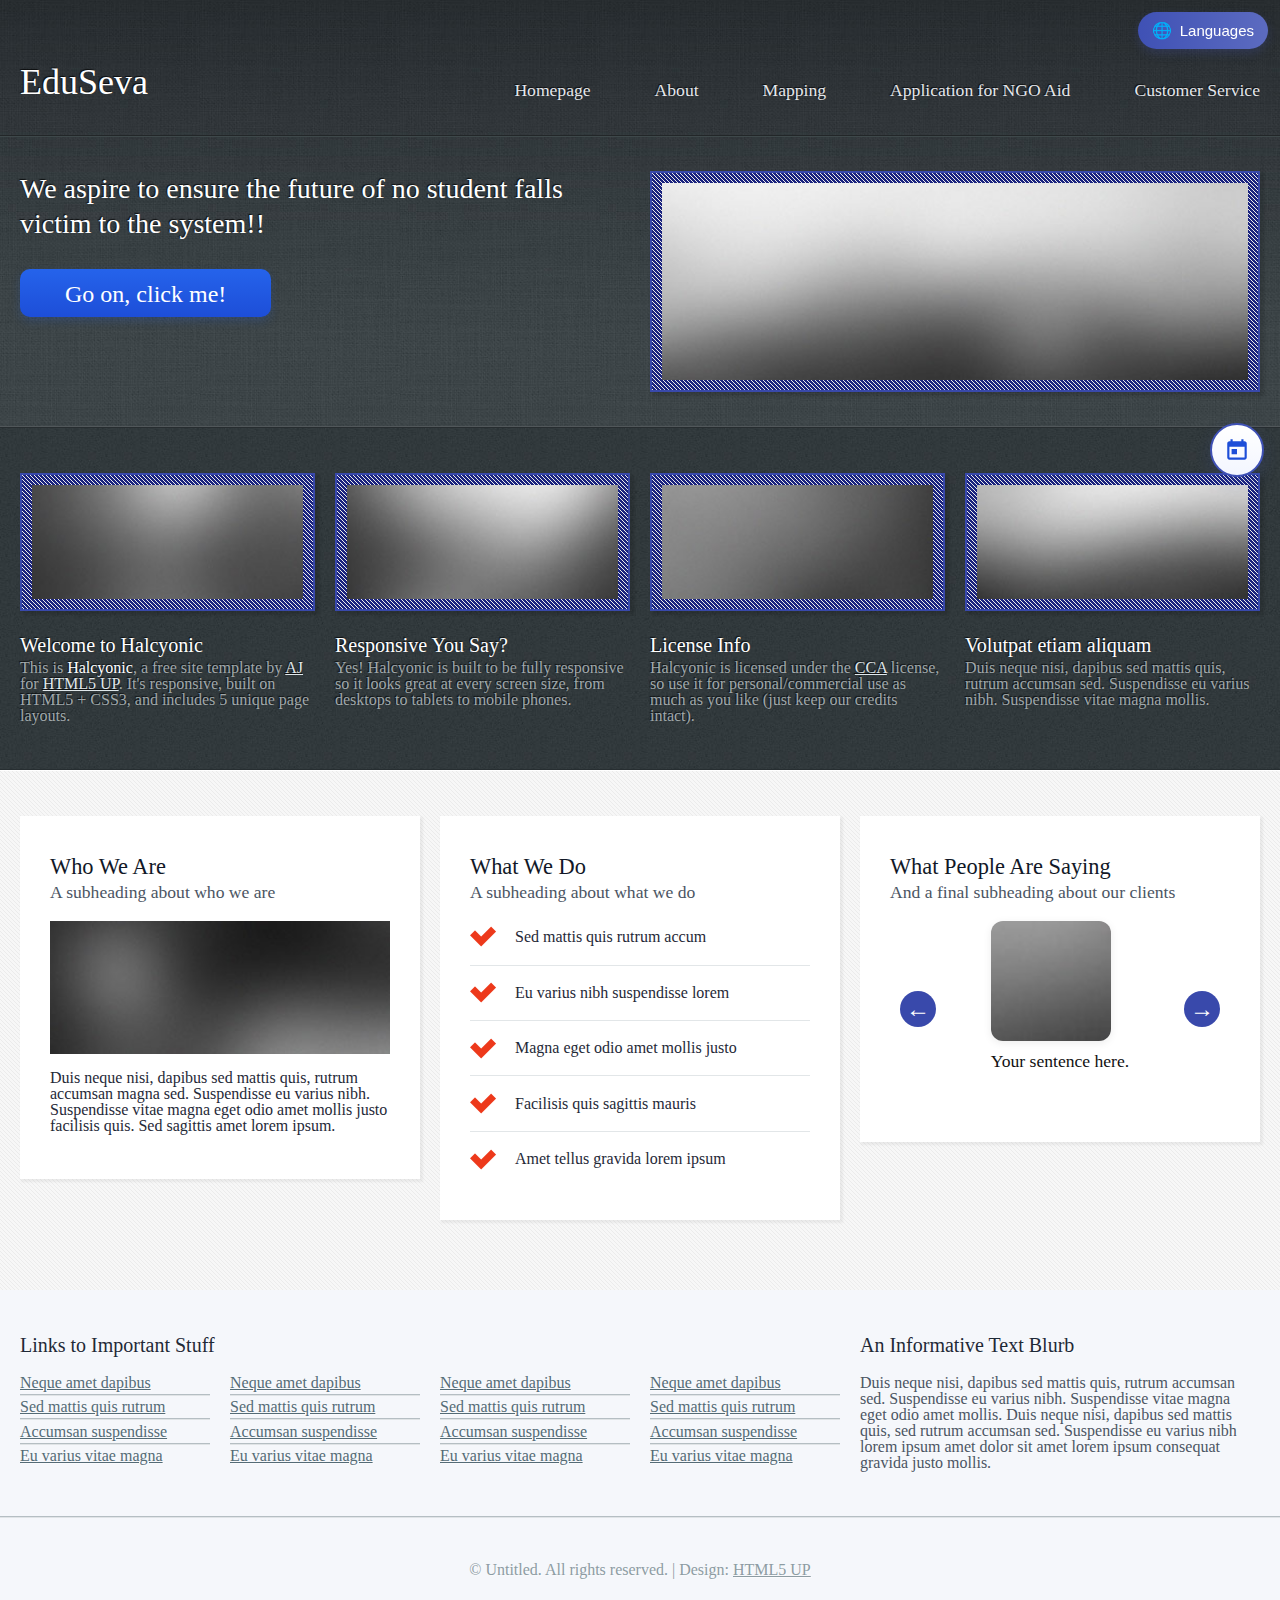
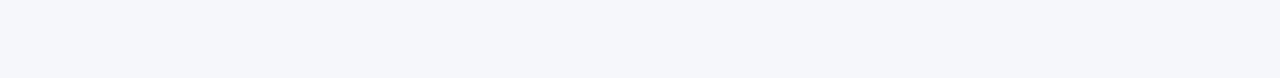
<file: index.html>
<!DOCTYPE HTML>
<!--
    Halcyonic by HTML5 UP
    html5up.net | @ajlkn
    Free for personal and commercial use under the CCA 3.0 license (html5up.net/license)
-->
<html>
    <head>
        <title>Halcyonic by HTML5 UP</title>
        <meta charset="utf-8" />
        <meta name="viewport" content="width=device-width, initial-scale=1, user-scalable=no" />
        <link rel="stylesheet" href="main.css" />
		<link rel="stylesheet" href="india.css" />

        <style>
            /* Language selector styles */
            #language-selector {
                position: fixed;
                top: 12px;
                right: 12px;
                z-index: 9999;
                font-family: Arial, sans-serif;
            }

            #lang-button {
                background: linear-gradient(90deg, #3f51b5, #5c6bc0);
                color: #fff;
                border: none;
                padding: 10px 14px;
                cursor: pointer;
                font-size: 15px;
                border-radius: 24px;
                display: inline-flex;
                align-items: center;
                gap: 8px;
                box-shadow: 0 4px 10px rgba(63,81,181,0.25);
            }
            #lang-button:hover { filter: brightness(0.95); }
            #lang-button:focus { outline: 3px solid rgba(63,81,181,0.35); outline-offset: 2px; }
            #lang-button .lang-icon { font-size: 16px; line-height: 1; }

            #lang-dropdown {
                position: absolute;
                top: 44px;
                right: 0;
                background: #fff;
                border: 1px solid #e2e6ef;
                border-radius: 10px;
                width: 180px;
                list-style: none;
                padding: 6px;
                margin: 0;
                box-shadow: 0 8px 20px rgba(0,0,0,0.12);
            }

            #lang-dropdown li a {
                display: block;
                padding: 10px 12px;
                color: #1f2937;
                text-decoration: none;
                border-radius: 8px;
            }

            #lang-dropdown li a:hover {
                background-color: #f1f5fb;
            }

            .hidden {
                display: none;
            }
        </style>
    </head>
    <body>
        <!-- Language Selector Dropdown -->
        <div id="language-selector">
          <button id="lang-button"><span class="lang-icon">🌐</span> Languages</button>
          <ul id="lang-dropdown" class="hidden">
            <li><a href="#">English</a></li>
            <li><a href="#">हिन्दी</a></li>
            <li><a href="#">தமிழ்</a></li>
            <li><a href="#">বাংলা</a></li>
            <li><a href="#">తెలుగు</a></li>
            <li><a href="#">मराठी</a></li>
            
          </ul>
        </div>

        <div id="page-wrapper">

            <!-- Header -->
                <section id="header">
                    <div class="container">
                        <div class="row">
                            <div class="col-12">

                                <!-- Logo -->
                                    <h1><a href="index.html" id="logo">EduSeva</a></h1>

                                <!-- Nav -->
                                    <nav id="nav">
                                        <a href="index.html">Homepage</a>
                                        <a href="threecolumn.html">About</a>
                                        <a href="twocolumn1.html"> Mapping</a>
                                        <a href="twocolumn2.html">Application for NGO Aid</a>
                                        <a href="onecolumn.html">Customer Service</a>
                                    </nav>

                            </div>
                        </div>
                    </div>
                    <div id="banner">
                        <div class="container">
                            <div class="row">
                                <div class="col-6 col-12-medium">

                                    <!-- Banner Copy -->
                                        <p>We aspire to ensure the future of no student falls victim to the system!!</p>
                                        <a href="#" class="button-large">Go on, click me!</a>

                                </div>
                                <div class="col-6 col-12-medium imp-medium">

                                    <!-- Banner Image -->
                                        <a href="#" class="bordered-feature-image"><img src="banner.jpg" alt="" /></a>

                                </div>
                            </div>
                        </div>
                    </div>
                </section>

            <!-- Features -->
                <section id="features">
                    <div class="container">
                        <div class="row">
                            <div class="col-3 col-6-medium col-12-small">

                                <!-- Feature #1 -->
                                    <section>
                                        <a href="#" class="bordered-feature-image"><img src="pic01.jpg" alt="" /></a>
                                        <h2>Welcome to Halcyonic</h2>
                                        <p>
                                            This is <strong>Halcyonic</strong>, a free site template
                                            by <a href="http://twitter.com/ajlkn">AJ</a> for
                                            <a href="http://html5up.net">HTML5 UP</a>. It's responsive,
                                            built on HTML5 + CSS3, and includes 5 unique page layouts.
                                        </p>
                                    </section>

                            </div>
                            <div class="col-3 col-6-medium col-12-small">

                                <!-- Feature #2 -->
                                    <section>
                                        <a href="#" class="bordered-feature-image"><img src="pic02.jpg" alt="" /></a>
                                        <h2>Responsive You Say?</h2>
                                        <p>
                                            Yes! Halcyonic is built to be fully responsive so it looks great
                                            at every screen size, from desktops to tablets to mobile phones.
                                        </p>
                                    </section>

                            </div>
                            <div class="col-3 col-6-medium col-12-small">

                                <!-- Feature #3 -->
                                    <section>
                                        <a href="#" class="bordered-feature-image"><img src="pic03.jpg" alt="" /></a>
                                        <h2>License Info</h2>
                                        <p>
                                            Halcyonic is licensed under the <a href="http://html5up.net/license">CCA</a> license,
                                            so use it for personal/commercial use as much as you like (just keep
                                            our credits intact).
                                        </p>
                                    </section>

                            </div>
                            <div class="col-3 col-6-medium col-12-small">

                                <!-- Feature #4 -->
                                    <section>
                                        <a href="#" class="bordered-feature-image"><img src="pic04.jpg" alt="" /></a>
                                        <h2>Volutpat etiam aliquam</h2>
                                        <p>
                                            Duis neque nisi, dapibus sed mattis quis, rutrum accumsan sed. Suspendisse
                                            eu varius nibh. Suspendisse vitae magna mollis.
                                        </p>
                                    </section>

                            </div>
                        </div>
                    </div>
                </section>

            <!-- Content -->
                <section id="content">
                    <div class="container">
                        <div class="row aln-center">
                            <div class="col-4 col-12-medium">

                                <!-- Box #1 -->
                                    <section>
                                        <header>
                                            <h2>Who We Are</h2>
                                            <h3>A subheading about who we are</h3>
                                        </header>
                                        <a href="#" class="feature-image"><img src="pic05.jpg" alt="" /></a>
                                        <p>
                                            Duis neque nisi, dapibus sed mattis quis, rutrum accumsan magna sed.
                                            Suspendisse eu varius nibh. Suspendisse vitae magna eget odio amet mollis
                                            justo facilisis quis. Sed sagittis amet lorem ipsum.
                                        </p>
                                    </section>

                            </div>
                            <div class="col-4 col-6-medium col-12-small">

                                <!-- Box #2 -->
                                    <section>
                                        <header>
                                            <h2>What We Do</h2>
                                            <h3>A subheading about what we do</h3>
                                        </header>
                                        <ul class="check-list">
                                            <li>Sed mattis quis rutrum accum</li>
                                            <li>Eu varius nibh suspendisse lorem</li>
                                            <li>Magna eget odio amet mollis justo</li>
                                            <li>Facilisis quis sagittis mauris</li>
                                            <li>Amet tellus gravida lorem ipsum</li>
                                        </ul>
                                    </section>

                            </div>
                            <div class="col-4 col-6-medium col-12-small">

                                <!-- Box #3 -->
                                    <section>
                                        <header>
                                            <h2>What People Are Saying</h2>
                                            <h3>And a final subheading about our clients</h3>
                                        </header>
                                        <style>
                                        .testimonial-slider {
                                            display: flex;
                                            align-items: center;
                                            justify-content: center;
                                            gap: 0;
                                        }
                                        .testimonial-arrow-btn {
                                            background: #3949ab; color: #fff; border: none; border-radius: 50%; width: 36px; height: 36px;
                                            font-size: 1.5em; display: flex; align-items: center; justify-content: center; cursor: pointer; transition: background 0.2s;
                                            margin: 0 10px;
                                        }
                                        .testimonial-arrow-btn:hover { background: #222; }
                                        .testimonial-slide-container {
                                            display: flex;
                                            flex-direction: column;
                                            align-items: center;
                                            justify-content: center;
                                            min-width: 180px;
                                            flex: 1 1 0;
                                        }
                                        .testimonial-slide { display: flex; flex-direction: column; align-items: center; }
                                        .testimonial-slide img {
                                            width: 120px;
                                            height: 120px;
                                            object-fit: cover;
                                            border-radius: 12px;
                                            box-shadow: 0 2px 8px rgba(0,0,0,0.08);
                                            display: block;
                                        }
                                        .testimonial-caption { margin-top: 12px; font-size: 1.1em; text-align: center; min-height: 2.5em; color: #111; }
                                        </style>
                                        <div class="testimonial-slider">
                                            <button class="testimonial-arrow-btn" onclick="showTestimonialSlide(-1)">&#8592;</button>
                                            <div class="testimonial-slide-container">
                                                <div class="testimonial-slide">
                                                    <img src="pic06.jpg" alt="Photo 1" />
                                                    <div class="testimonial-caption">Your sentence here.</div>
                                                </div>
                                                <div class="testimonial-slide" style="display:none;">
                                                    <img src="pic07.jpg" alt="Photo 2" />
                                                    <div class="testimonial-caption">Your sentence here.</div>
                                                </div>
                                                <div class="testimonial-slide" style="display:none;">
                                                    <img src="pic08.jpg" alt="Photo 3" />
                                                    <div class="testimonial-caption">Your sentence here.</div>
                                                </div>
                                                <div class="testimonial-slide" style="display:none;">
                                                    <img src="pic01.jpg" alt="Photo 4" />
                                                    <div class="testimonial-caption">Your sentence here.</div>
                                                </div>
                                                <div class="testimonial-slide" style="display:none;">
                                                    <img src="pic02.jpg" alt="Photo 5" />
                                                    <div class="testimonial-caption">Your sentence here.</div>
                                                </div>
                                            </div>
                                            <button class="testimonial-arrow-btn" onclick="showTestimonialSlide(1)">&#8594;</button>
                                        </div>
                                    </section>

                            </div>
                        </div>
                    </div>
                </section>

            <!-- Empty Section (Above Footer) -->
                <section id="custom-section">
                    <div class="container">
                        <div class="row">
                            <div class="col-12">
                                <!-- Empty space for future content -->
                            </div>
                        </div>
                    </div>
                </section>

            <!-- Footer -->
                <section id="footer">
                    <div class="container">
                        <div class="row">
                            <div class="col-8 col-12-medium">

                                <!-- Links -->
                                    <section>
                                        <h2>Links to Important Stuff</h2>
                                        <div>
                                            <div class="row">
                                                <div class="col-3 col-12-small">
                                                    <ul class="link-list last-child">
                                                        <li><a href="#">Neque amet dapibus</a></li>
                                                        <li><a href="#">Sed mattis quis rutrum</a></li>
                                                        <li><a href="#">Accumsan suspendisse</a></li>
                                                        <li><a href="#">Eu varius vitae magna</a></li>
                                                    </ul>
                                                </div>
                                                <div class="col-3 col-12-small">
                                                    <ul class="link-list last-child">
                                                        <li><a href="#">Neque amet dapibus</a></li>
                                                        <li><a href="#">Sed mattis quis rutrum</a></li>
                                                        <li><a href="#">Accumsan suspendisse</a></li>
                                                        <li><a href="#">Eu varius vitae magna</a></li>
                                                    </ul>
                                                </div>
                                                <div class="col-3 col-12-small">
                                                    <ul class="link-list last-child">
                                                        <li><a href="#">Neque amet dapibus</a></li>
                                                        <li><a href="#">Sed mattis quis rutrum</a></li>
                                                        <li><a href="#">Accumsan suspendisse</a></li>
                                                        <li><a href="#">Eu varius vitae magna</a></li>
                                                    </ul>
                                                </div>
                                                <div class="col-3 col-12-small">
                                                    <ul class="link-list last-child">
                                                        <li><a href="#">Neque amet dapibus</a></li>
                                                        <li><a href="#">Sed mattis quis rutrum</a></li>
                                                        <li><a href="#">Accumsan suspendisse</a></li>
                                                        <li><a href="#">Eu varius vitae magna</a></li>
                                                    </ul>
                                                </div>
                                            </div>
                                        </div>
                                    </section>

                            </div>
                            <div class="col-4 col-12-medium imp-medium">

                                <!-- Blurb -->
                                    <section>
                                        <h2>An Informative Text Blurb</h2>
                                        <p>
                                            Duis neque nisi, dapibus sed mattis quis, rutrum accumsan sed. Suspendisse eu
                                            varius nibh. Suspendisse vitae magna eget odio amet mollis. Duis neque nisi,
                                            dapibus sed mattis quis, sed rutrum accumsan sed. Suspendisse eu varius nibh
                                            lorem ipsum amet dolor sit amet lorem ipsum consequat gravida justo mollis.
                                        </p>
                                    </section>

                            </div>
                        </div>
                    </div>
                </section>

            <!-- Copyright -->
                <div id="copyright">
                    &copy; Untitled. All rights reserved. | Design: <a href="http://html5up.net">HTML5 UP</a>
                </div>

        </div>


        <!-- Scripts -->
            <script src="jquery.min.js"></script>
            <script src="browser.min.js"></script>
            <script src="breakpoints.min.js"></script>
            <script src="util.js"></script>
            <script src="main.js"></script>

            <script>
            // Simple testimonial slider logic
            let testimonialIndex = 0;
            function showTestimonialSlide(n) {
                const slides = document.querySelectorAll('.testimonial-slide');
                testimonialIndex += n;
                if (testimonialIndex >= slides.length) testimonialIndex = 0;
                if (testimonialIndex < 0) testimonialIndex = slides.length - 1;
                slides.forEach((slide, i) => {
                    slide.style.display = (i === testimonialIndex) ? 'block' : 'none';
                });
            }
            // Initialize on page load
            document.addEventListener('DOMContentLoaded', function() {
                showTestimonialSlide(0);
            });
            </script>
            <script>
                // Language dropdown toggle
                document.getElementById('lang-button').addEventListener('click', function() {
                  const dropdown = document.getElementById('lang-dropdown');
                  dropdown.classList.toggle('hidden');
                });

                // Close dropdown if clicked outside
                document.addEventListener('click', function(e) {
                  const selector = document.getElementById('language-selector');
                  if (!selector.contains(e.target)) {
                    document.getElementById('lang-dropdown').classList.add('hidden');
                  }
                });
            </script>
        <!-- Floating Logo Placeholder -->
        <style>
        #floating-logo {
            position: fixed;
            top: 50%;
            right: 16px;
            transform: translateY(-50%);
            z-index: 10000;
            width: 54px;
            height: 54px;
            background: linear-gradient(180deg, #ffffff, #f3f6ff);
            border: 2px solid #3f51b5;
            border-radius: 50%;
            box-shadow: 0 6px 16px rgba(63,81,181,0.18);
            display: flex;
            align-items: center;
            justify-content: center;
            cursor: pointer;
        }
        #floating-logo svg { width: 26px; height: 26px; fill: #1d4ed8; }
        #logo-tooltip {
            display: none;
            position: fixed;
            top: 50%;
            right: 86px;
            transform: translateY(-50%);
            min-width: 140px;
            min-height: 36px;
            background: #fff;
            border: 1.5px solid #3f51b5;
            border-radius: 8px;
            box-shadow: 0 2px 8px rgba(0,0,0,0.12);
            z-index: 10001;
            padding: 7px 14px;
            text-align: center;
            font-size: 1em;
            color: #222;
            pointer-events: none;
        }
        #floating-logo:hover + #logo-tooltip {
            display: block;
        }
        #logo-dialog {
            display: none;
            position: fixed;
            top: 50%;
            right: 86px;
            transform: translateY(-50%);
            width: 260px;
            max-height: 300px;
            background: #fff;
            border: 2px solid #3f51b5;
            border-radius: 12px;
            box-shadow: 0 12px 28px rgba(0,0,0,0.15);
            z-index: 10002;
            padding: 16px;
            text-align: left;
            font-size: 1em;
            color: #222;
        }
        #logo-dialog.active {
            display: block;
        }
        </style>
        <div id="floating-logo" tabindex="0" aria-label="Events and Programmes">
            <svg viewBox="0 0 24 24" aria-hidden="true">
                <path d="M19 4h-1V2h-2v2H8V2H6v2H5c-1.1 0-2 .9-2 2v13c0 1.1.9 2 2 2h14c1.1 0 2-.9 2-2V6c0-1.1-.9-2-2-2zm0 15H5V9h14v10zM7 11h5v5H7z"/>
            </svg>
        </div>
        <div id="logo-tooltip">Events / Programmes</div>
        <div id="logo-dialog" role="dialog" aria-labelledby="events-title" aria-modal="false">
            <strong id="events-title" style="display:block; margin-bottom:8px; font-size:1.05em;">Upcoming Events</strong>
            <ul style="list-style:none; margin:0; padding:0; max-height:220px; overflow:auto;">
                <li style="padding:8px 6px; border-bottom:1px solid #e5e7eb;">
                    <div style="font-weight:600; color:#111827;">Scholarship Awareness Drive</div>
                    <div style="font-size:0.9em; color:#4b5563;">Oct 10, 2025 · 4:00 PM</div>
                </li>
                <li style="padding:8px 6px; border-bottom:1px solid #e5e7eb;">
                    <div style="font-weight:600; color:#111827;">NGO Collaboration Meetup</div>
                    <div style="font-size:0.9em; color:#4b5563;">Oct 15, 2025 · 11:00 AM</div>
                </li>
                <li style="padding:8px 6px; border-bottom:1px solid #e5e7eb;">
                    <div style="font-weight:600; color:#111827;">Student Aid Camp</div>
                    <div style="font-size:0.9em; color:#4b5563;">Oct 21, 2025 · 9:30 AM</div>
                </li>
                <li style="padding:8px 6px;">
                    <div style="font-weight:600; color:#111827;">Workshop: Form Filling Help</div>
                    <div style="font-size:0.9em; color:#4b5563;">Oct 28, 2025 · 2:00 PM</div>
                </li>
            </ul>
        </div>
        <script>
        // Floating logo click dialog logic
        const floatingLogo = document.getElementById('floating-logo');
        const logoDialog = document.getElementById('logo-dialog');
        document.addEventListener('click', function(e) {
            if (floatingLogo.contains(e.target)) {
                logoDialog.classList.toggle('active');
            } else if (!logoDialog.contains(e.target)) {
                logoDialog.classList.remove('active');
            }
        });
        // Keyboard access
        floatingLogo.addEventListener('keydown', function(e){
            if (e.key === 'Enter' || e.key === ' ') {
                e.preventDefault();
                logoDialog.classList.toggle('active');
            }
        });
        </script>
    </body>
</html>
</file>
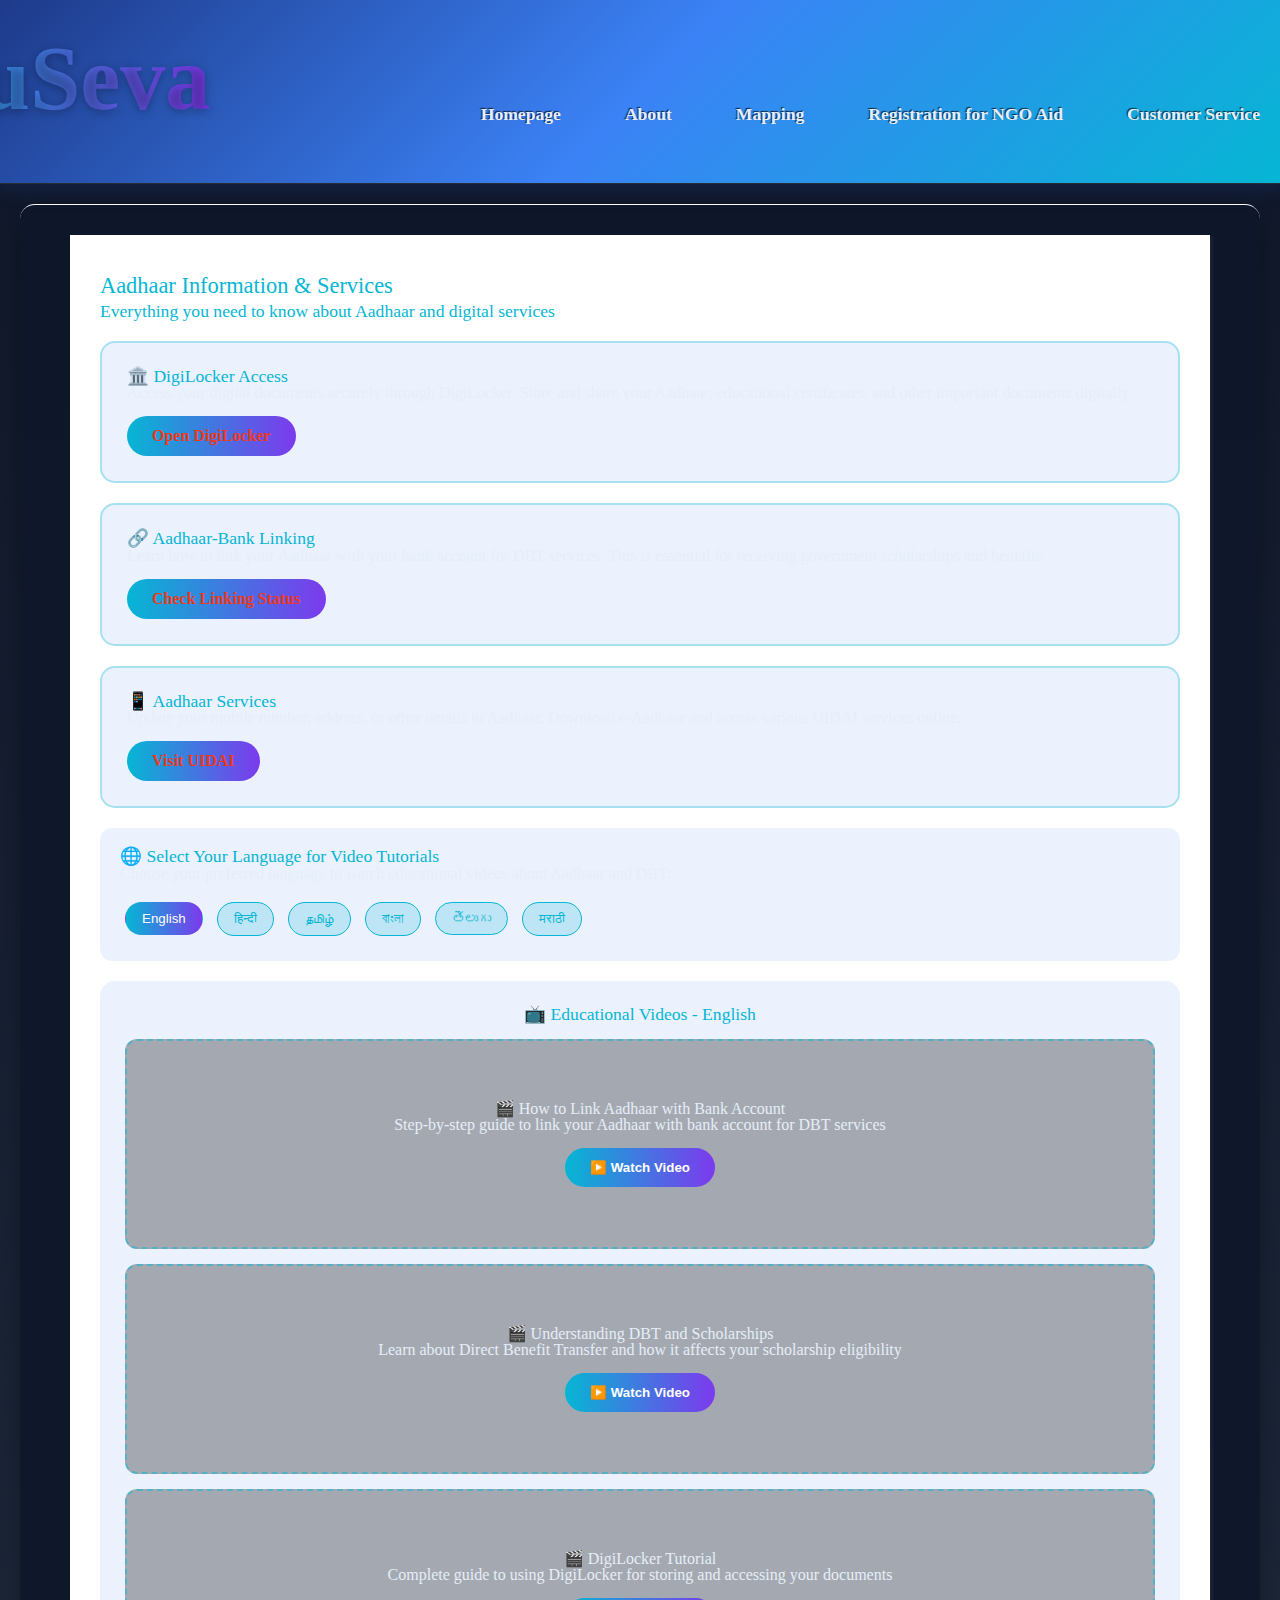
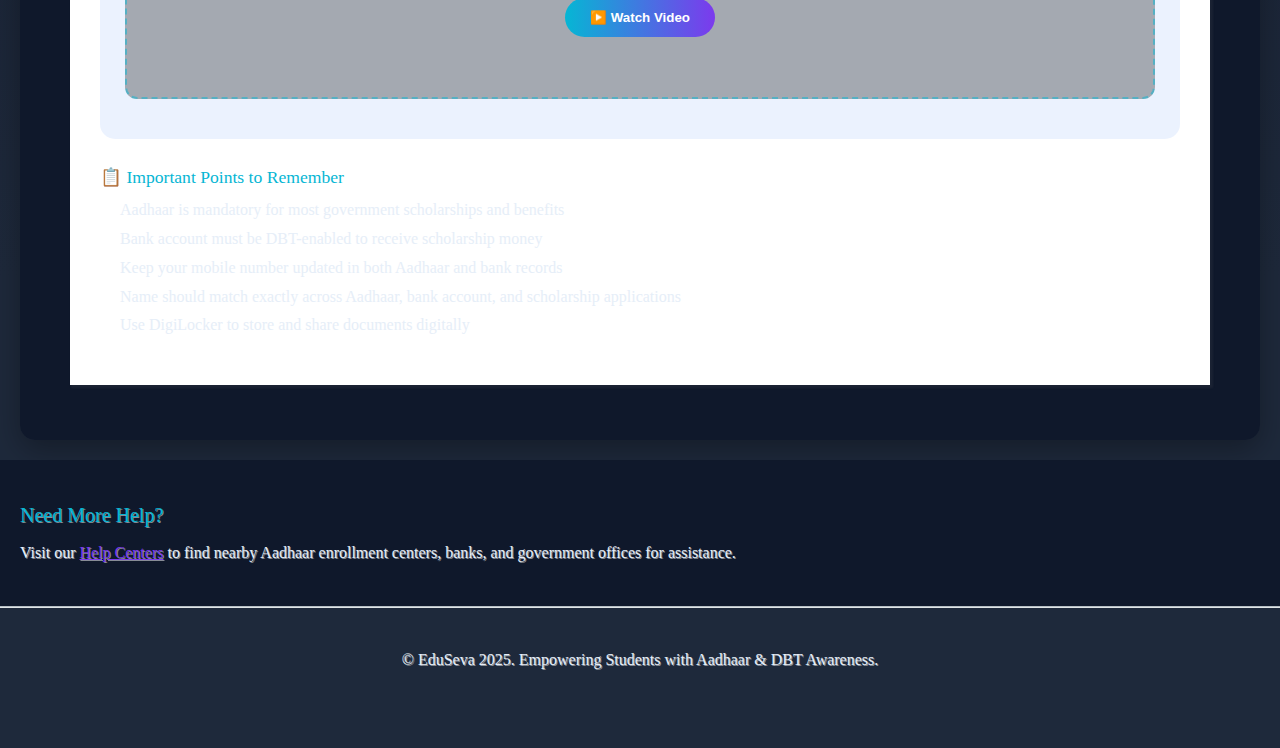
<file: aadhaar-info.html>
<!DOCTYPE HTML>
<html>
	<head>
		<title>Aadhaar Information - EduSeva</title>
		<meta charset="utf-8" />
		<meta name="viewport" content="width=device-width, initial-scale=1, user-scalable=no" />
		<link rel="stylesheet" href="main.css" />
		<link rel="stylesheet" href="india.css" />
		<style>
			#header {
				background: linear-gradient(135deg, #1e3a8a 0%, #3b82f6 50%, #06b6d4 100%);
				padding: 1.5em 0 !important;
				box-shadow: 0 4px 20px rgba(30,58,138,0.3);
			}
			#logo {
				color: #ffffff !important;
				font-size: 2.5em !important;
				font-weight: 800 !important;
				text-shadow: 0 2px 10px rgba(0,0,0,0.3);
				background: linear-gradient(90deg, #06b6d4, #7c3aed);
				-webkit-background-clip: text;
				-webkit-text-fill-color: transparent;
				background-clip: text;
				margin-left: -150px !important;
			}
			#nav a {
				color: #e6eef8 !important;
				font-weight: 600 !important;
				transition: all 0.3s ease;
			}
			#nav a:hover {
				color: #06b6d4 !important;
				transform: translateY(-2px);
			}
			body {
				background: linear-gradient(180deg, #0f172a, #1e293b 80%) !important;
				color: #e6eef8 !important;
			}
			#content {
				background: rgba(15,23,42,0.95);
				border-radius: 15px;
				margin: 20px;
				padding: 30px;
				box-shadow: 0 10px 30px rgba(0,0,0,0.3);
			}
			#content h2, #content h3 {
				color: #06b6d4 !important;
			}
			#footer {
				background: rgba(15,23,42,0.95);
				color: #e6eef8;
			}
			#footer h2 { color: #06b6d4; }
			#footer a { color: #7c3aed; }
			#footer a:hover { color: #06b6d4; }
			
			p, li, span, div, label {
				color: #e6eef8 !important;
			}

			.service-card {
				background: rgba(59,130,246,0.1);
				border-radius: 15px;
				padding: 25px;
				margin: 20px 0;
				border: 2px solid rgba(6,182,212,0.3);
				transition: all 0.3s ease;
			}
			.service-card:hover {
				transform: translateY(-5px);
				box-shadow: 0 10px 25px rgba(6,182,212,0.2);
			}
			.service-btn {
				background: linear-gradient(90deg, #06b6d4, #7c3aed);
				color: white;
				border: none;
				padding: 12px 25px;
				border-radius: 20px;
				font-weight: 600;
				text-decoration: none;
				display: inline-block;
				margin-top: 15px;
				transition: all 0.3s ease;
			}
			.service-btn:hover {
				transform: translateY(-2px);
				box-shadow: 0 5px 15px rgba(6,182,212,0.4);
			}
			.language-selector {
				background: rgba(59,130,246,0.1);
				border-radius: 12px;
				padding: 20px;
				margin: 20px 0;
			}
			.lang-btn {
				background: rgba(6,182,212,0.2);
				color: #06b6d4;
				border: 1px solid #06b6d4;
				padding: 8px 16px;
				border-radius: 20px;
				margin: 5px;
				cursor: pointer;
				transition: all 0.3s ease;
			}
			.lang-btn:hover, .lang-btn.active {
				background: linear-gradient(90deg, #06b6d4, #7c3aed);
				color: white;
				border-color: transparent;
			}
			.video-container {
				background: rgba(59,130,246,0.1);
				border-radius: 15px;
				padding: 25px;
				margin: 20px 0;
				text-align: center;
			}
			.video-placeholder {
				background: rgba(0,0,0,0.3);
				border-radius: 12px;
				padding: 60px 20px;
				margin: 15px 0;
				border: 2px dashed rgba(6,182,212,0.5);
			}
		</style>
	</head>
	<body class="subpage">
		<div id="page-wrapper">
			<section id="header">
				<div class="container">
					<div class="row">
						<div class="col-12">
							<h1><a href="homepage.html" id="logo">EduSeva</a></h1>
							<nav id="nav">
								<a href="homepage.html">Homepage</a>
								<a href="threecolumn.html">About</a>
								<a href="twocolumn1.html">Mapping</a>
								<a href="twocolumn2.html">Registration for NGO Aid</a>
								<a href="onecolumn.html">Customer Service</a>
							</nav>
						</div>
					</div>
				</div>
			</section>

			<section id="content">
				<div class="container">
					<div class="row">
						<div class="col-12">
							<section>
								<header>
									<h2>Aadhaar Information & Services</h2>
									<h3>Everything you need to know about Aadhaar and digital services</h3>
								</header>
								
								<div class="service-card">
									<h3>🏛️ DigiLocker Access</h3>
									<p>Access your digital documents securely through DigiLocker. Store and share your Aadhaar, educational certificates, and other important documents digitally.</p>
									<a href="https://digilocker.gov.in" target="_blank" class="service-btn">Open DigiLocker</a>
								</div>

								<div class="service-card">
									<h3>🔗 Aadhaar-Bank Linking</h3>
									<p>Learn how to link your Aadhaar with your bank account for DBT services. This is essential for receiving government scholarships and benefits.</p>
									<a href="dbt-checker.html" class="service-btn">Check Linking Status</a>
								</div>

								<div class="service-card">
									<h3>📱 Aadhaar Services</h3>
									<p>Update your mobile number, address, or other details in Aadhaar. Download e-Aadhaar and access various UIDAI services online.</p>
									<a href="https://uidai.gov.in" target="_blank" class="service-btn">Visit UIDAI</a>
								</div>

								<div class="language-selector">
									<h3>🌐 Select Your Language for Video Tutorials</h3>
									<p>Choose your preferred language to watch educational videos about Aadhaar and DBT:</p>
									<div style="margin-top: 15px;">
										<button class="lang-btn active" onclick="selectLanguage('english')">English</button>
										<button class="lang-btn" onclick="selectLanguage('hindi')">हिन्दी</button>
										<button class="lang-btn" onclick="selectLanguage('tamil')">தமிழ்</button>
										<button class="lang-btn" onclick="selectLanguage('bengali')">বাংলা</button>
										<button class="lang-btn" onclick="selectLanguage('telugu')">తెలుగు</button>
										<button class="lang-btn" onclick="selectLanguage('marathi')">मराठी</button>
									</div>
								</div>

								<div class="video-container">
									<h3 id="videoTitle">📺 Educational Videos - English</h3>
									<div id="videoContent">
										<div class="video-placeholder">
											<h4>🎬 How to Link Aadhaar with Bank Account</h4>
											<p>Step-by-step guide to link your Aadhaar with bank account for DBT services</p>
											<button class="service-btn" onclick="playVideo('aadhaar-linking')">▶️ Watch Video</button>
										</div>
										<div class="video-placeholder">
											<h4>🎬 Understanding DBT and Scholarships</h4>
											<p>Learn about Direct Benefit Transfer and how it affects your scholarship eligibility</p>
											<button class="service-btn" onclick="playVideo('dbt-guide')">▶️ Watch Video</button>
										</div>
										<div class="video-placeholder">
											<h4>🎬 DigiLocker Tutorial</h4>
											<p>Complete guide to using DigiLocker for storing and accessing your documents</p>
											<button class="service-btn" onclick="playVideo('digilocker-guide')">▶️ Watch Video</button>
										</div>
									</div>
								</div>

								<div style="margin-top: 30px;">
									<h3>📋 Important Points to Remember</h3>
									<ul style="margin-left: 20px; margin-top: 10px; line-height: 1.8;">
										<li><strong>Aadhaar is mandatory</strong> for most government scholarships and benefits</li>
										<li><strong>Bank account must be DBT-enabled</strong> to receive scholarship money</li>
										<li><strong>Keep your mobile number updated</strong> in both Aadhaar and bank records</li>
										<li><strong>Name should match exactly</strong> across Aadhaar, bank account, and scholarship applications</li>
										<li><strong>Use DigiLocker</strong> to store and share documents digitally</li>
									</ul>
								</div>
							</section>
						</div>
					</div>
				</div>
			</section>

			<section id="footer">
				<div class="container">
					<div class="row">
						<div class="col-12">
							<section>
								<h2>Need More Help?</h2>
								<p>Visit our <a href="twocolumn1.html">Help Centers</a> to find nearby Aadhaar enrollment centers, banks, and government offices for assistance.</p>
							</section>
						</div>
					</div>
				</div>
			</section>

			<div id="copyright">
				&copy; EduSeva 2025. Empowering Students with Aadhaar & DBT Awareness.
			</div>
		</div>

		<script>
			const languageContent = {
				english: {
					title: "📺 Educational Videos - English",
					videos: [
						{ title: "🎬 How to Link Aadhaar with Bank Account", desc: "Step-by-step guide to link your Aadhaar with bank account for DBT services" },
						{ title: "🎬 Understanding DBT and Scholarships", desc: "Learn about Direct Benefit Transfer and how it affects your scholarship eligibility" },
						{ title: "🎬 DigiLocker Tutorial", desc: "Complete guide to using DigiLocker for storing and accessing your documents" }
					]
				},
				hindi: {
					title: "📺 शैक्षिक वीडियो - हिन्दी",
					videos: [
						{ title: "🎬 आधार को बैंक खाते से कैसे लिंक करें", desc: "DBT सेवाओं के लिए अपने आधार को बैंक खाते से लिंक करने की चरणबद्ध गाइड" },
						{ title: "🎬 DBT और छात्रवृत्ति को समझना", desc: "प्रत्यक्ष लाभ हस्तांतरण और यह आपकी छात्रवृत्ति पात्रता को कैसे प्रभावित करता है" },
						{ title: "🎬 डिजीलॉकर ट्यूटोरियल", desc: "अपने दस्तावेजों को संग्रहीत करने और एक्सेस करने के लिए डिजीलॉकर का उपयोग करने की पूरी गाइड" }
					]
				},
				tamil: {
					title: "📺 கல்வி வீடியோக்கள் - தமிழ்",
					videos: [
						{ title: "🎬 ஆதார் எண்ணை வங்கி கணக்குடன் இணைப்பது எப்படி", desc: "DBT சேவைகளுக்காக உங்கள் ஆதார் எண்ணை வங்கி கணக்குடன் இணைக்க படிப்படியான வழிகாட்டி" },
						{ title: "🎬 DBT மற்றும் உதவித்தொகையை புரிந்துகொள்ளுதல்", desc: "நேரடி நன்மை பரிமாற்றம் மற்றும் அது உங்கள் உதவித்தொகை தகுதியை எவ்வாறு பாதிக்கிறது என்பதை அறியுங்கள்" },
						{ title: "🎬 டிஜிலாக்கர் பயிற்சி", desc: "உங்கள் ஆவணங்களை சேமித்து அணுகுவதற்கு டிஜிலாக்கரைப் பயன்படுத்துவதற்கான முழுமையான வழிகாட்டி" }
					]
				}
			};

			function selectLanguage(lang) {
				// Update active button
				document.querySelectorAll('.lang-btn').forEach(btn => btn.classList.remove('active'));
				event.target.classList.add('active');
				
				// Update content
				const content = languageContent[lang] || languageContent.english;
				document.getElementById('videoTitle').textContent = content.title;
				
				const videoContainer = document.getElementById('videoContent');
				videoContainer.innerHTML = content.videos.map(video => `
					<div class="video-placeholder">
						<h4>${video.title}</h4>
						<p>${video.desc}</p>
						<button class="service-btn" onclick="playVideo('${lang}-video')">▶️ Watch Video</button>
					</div>
				`).join('');
			}

			function playVideo(videoId) {
				alert(`Opening ${videoId} tutorial video. In a real implementation, this would open the actual video player with educational content.`);
			}
		</script>
	</body>
</html>
</file>
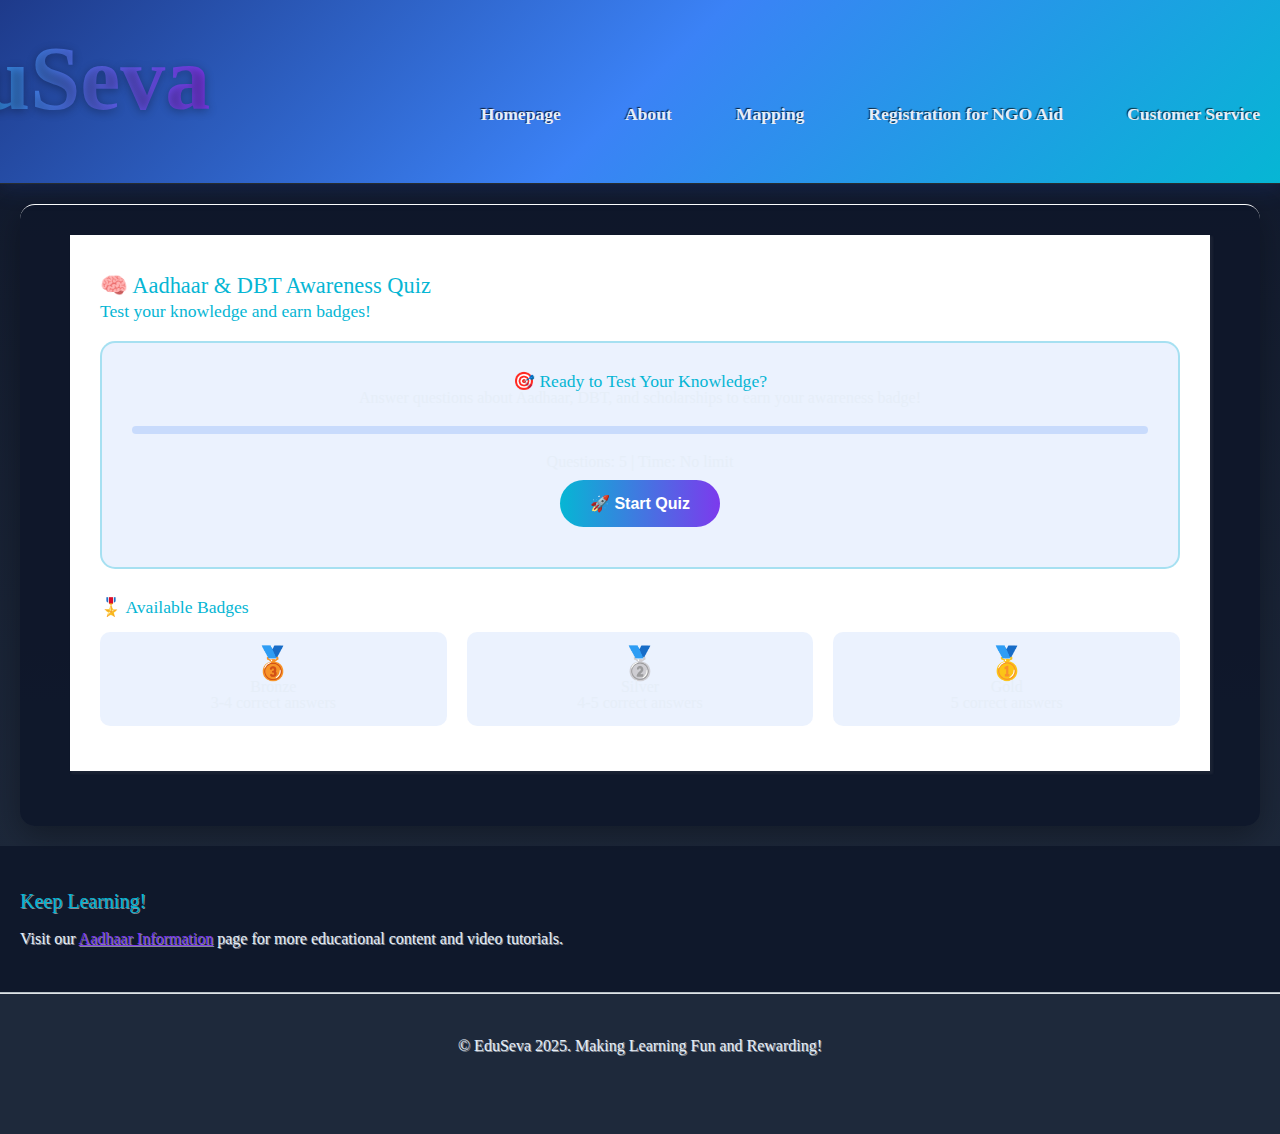
<file: awareness-quiz.html>
<!DOCTYPE HTML>
<html>
	<head>
		<title>Awareness Quiz - EduSeva</title>
		<meta charset="utf-8" />
		<meta name="viewport" content="width=device-width, initial-scale=1, user-scalable=no" />
		<link rel="stylesheet" href="main.css" />
		<link rel="stylesheet" href="india.css" />
		<style>
			#header {
				background: linear-gradient(135deg, #1e3a8a 0%, #3b82f6 50%, #06b6d4 100%);
				padding: 1.5em 0 !important;
				box-shadow: 0 4px 20px rgba(30,58,138,0.3);
			}
			#logo {
				color: #ffffff !important;
				font-size: 2.5em !important;
				font-weight: 800 !important;
				text-shadow: 0 2px 10px rgba(0,0,0,0.3);
				background: linear-gradient(90deg, #06b6d4, #7c3aed);
				-webkit-background-clip: text;
				-webkit-text-fill-color: transparent;
				background-clip: text;
				margin-left: -150px !important;
			}
			#nav a {
				color: #e6eef8 !important;
				font-weight: 600 !important;
				transition: all 0.3s ease;
			}
			#nav a:hover {
				color: #06b6d4 !important;
				transform: translateY(-2px);
			}
			body {
				background: linear-gradient(180deg, #0f172a, #1e293b 80%) !important;
				color: #e6eef8 !important;
			}
			#content {
				background: rgba(15,23,42,0.95);
				border-radius: 15px;
				margin: 20px;
				padding: 30px;
				box-shadow: 0 10px 30px rgba(0,0,0,0.3);
			}
			#content h2, #content h3 {
				color: #06b6d4 !important;
			}
			#footer {
				background: rgba(15,23,42,0.95);
				color: #e6eef8;
			}
			#footer h2 { color: #06b6d4; }
			#footer a { color: #7c3aed; }
			#footer a:hover { color: #06b6d4; }
			
			p, li, span, div, label {
				color: #e6eef8 !important;
			}

			.quiz-container {
				background: rgba(59,130,246,0.1);
				border-radius: 15px;
				padding: 30px;
				margin: 20px 0;
				border: 2px solid rgba(6,182,212,0.3);
			}
			.question {
				margin-bottom: 25px;
			}
			.question h4 {
				color: #06b6d4;
				margin-bottom: 15px;
				font-size: 1.1em;
			}
			.option {
				background: rgba(59,130,246,0.05);
				border: 2px solid rgba(59,130,246,0.3);
				border-radius: 10px;
				padding: 12px 16px;
				margin: 8px 0;
				cursor: pointer;
				transition: all 0.3s ease;
			}
			.option:hover {
				background: rgba(59,130,246,0.1);
				transform: translateX(5px);
			}
			.option.selected {
				background: rgba(6,182,212,0.2);
				border-color: #06b6d4;
				color: #06b6d4;
			}
			.option.correct {
				background: rgba(16,185,129,0.2);
				border-color: #10b981;
				color: #10b981;
			}
			.option.incorrect {
				background: rgba(239,68,68,0.2);
				border-color: #ef4444;
				color: #ef4444;
			}
			.quiz-btn {
				background: linear-gradient(90deg, #06b6d4, #7c3aed);
				color: white;
				border: none;
				padding: 14px 30px;
				border-radius: 25px;
				font-size: 16px;
				font-weight: 600;
				cursor: pointer;
				transition: all 0.3s ease;
				margin: 10px 5px;
			}
			.quiz-btn:hover {
				transform: translateY(-2px);
				box-shadow: 0 8px 25px rgba(6,182,212,0.4);
			}
			.quiz-btn:disabled {
				opacity: 0.5;
				cursor: not-allowed;
			}
			.score-display {
				text-align: center;
				padding: 30px;
				background: rgba(16,185,129,0.1);
				border-radius: 15px;
				margin: 20px 0;
				border: 2px solid #10b981;
			}
			.badge {
				font-size: 4em;
				margin: 20px 0;
			}
			.progress-bar {
				background: rgba(59,130,246,0.2);
				border-radius: 10px;
				height: 8px;
				margin: 20px 0;
			}
			.progress-fill {
				background: linear-gradient(90deg, #06b6d4, #7c3aed);
				height: 100%;
				border-radius: 10px;
				transition: width 0.3s ease;
			}
		</style>
	</head>
	<body class="subpage">
		<div id="page-wrapper">
			<section id="header">
				<div class="container">
					<div class="row">
						<div class="col-12">
							<h1><a href="homepage.html" id="logo">EduSeva</a></h1>
							<nav id="nav">
								<a href="homepage.html">Homepage</a>
								<a href="threecolumn.html">About</a>
								<a href="twocolumn1.html">Mapping</a>
								<a href="twocolumn2.html">Registration for NGO Aid</a>
								<a href="onecolumn.html">Customer Service</a>
							</nav>
						</div>
					</div>
				</div>
			</section>

			<section id="content">
				<div class="container">
					<div class="row">
						<div class="col-12">
							<section>
								<header>
									<h2>🧠 Aadhaar & DBT Awareness Quiz</h2>
									<h3>Test your knowledge and earn badges!</h3>
								</header>
								
								<div id="quizStart" class="quiz-container" style="text-align: center;">
									<h3>🎯 Ready to Test Your Knowledge?</h3>
									<p>Answer questions about Aadhaar, DBT, and scholarships to earn your awareness badge!</p>
									<div class="progress-bar">
										<div class="progress-fill" style="width: 0%"></div>
									</div>
									<p><strong>Questions:</strong> <span id="questionCount">5</span> | <strong>Time:</strong> No limit</p>
									<button class="quiz-btn" onclick="startQuiz()">🚀 Start Quiz</button>
								</div>

								<div id="quizContent" class="quiz-container" style="display: none;">
									<div class="progress-bar">
										<div id="progressBar" class="progress-fill" style="width: 0%"></div>
									</div>
									<p><strong>Question <span id="currentQ">1</span> of <span id="totalQ">5</span></strong></p>
									
									<div id="questionContainer"></div>
									
									<div style="text-align: center; margin-top: 25px;">
										<button id="nextBtn" class="quiz-btn" onclick="nextQuestion()" disabled>Next Question</button>
										<button id="submitBtn" class="quiz-btn" onclick="submitQuiz()" style="display: none;">Submit Quiz</button>
									</div>
								</div>

								<div id="quizResults" class="score-display" style="display: none;">
									<div id="badgeDisplay" class="badge">🏆</div>
									<h3 id="scoreTitle">Congratulations!</h3>
									<p id="scoreMessage"></p>
									<div id="badgeEarned" style="margin: 20px 0;"></div>
									<button class="quiz-btn" onclick="restartQuiz()">🔄 Take Quiz Again</button>
									<button class="quiz-btn" onclick="window.location.href='dbt-checker.html'">✅ Check DBT Status</button>
								</div>

								<div style="margin-top: 30px;">
									<h3>🎖️ Available Badges</h3>
									<div style="display: flex; flex-wrap: wrap; gap: 20px; margin-top: 15px;">
										<div style="background: rgba(59,130,246,0.1); padding: 15px; border-radius: 10px; text-align: center; flex: 1; min-width: 150px;">
											<div style="font-size: 2em;">🥉</div>
											<strong>Bronze</strong><br>
											<small>3-4 correct answers</small>
										</div>
										<div style="background: rgba(59,130,246,0.1); padding: 15px; border-radius: 10px; text-align: center; flex: 1; min-width: 150px;">
											<div style="font-size: 2em;">🥈</div>
											<strong>Silver</strong><br>
											<small>4-5 correct answers</small>
										</div>
										<div style="background: rgba(59,130,246,0.1); padding: 15px; border-radius: 10px; text-align: center; flex: 1; min-width: 150px;">
											<div style="font-size: 2em;">🥇</div>
											<strong>Gold</strong><br>
											<small>5 correct answers</small>
										</div>
									</div>
								</div>
							</section>
						</div>
					</div>
				</div>
			</section>

			<section id="footer">
				<div class="container">
					<div class="row">
						<div class="col-12">
							<section>
								<h2>Keep Learning!</h2>
								<p>Visit our <a href="aadhaar-info.html">Aadhaar Information</a> page for more educational content and video tutorials.</p>
							</section>
						</div>
					</div>
				</div>
			</section>

			<div id="copyright">
				&copy; EduSeva 2025. Making Learning Fun and Rewarding!
			</div>
		</div>

		<script>
			const quizQuestions = [
				{
					question: "What does DBT stand for?",
					options: ["Digital Banking Transfer", "Direct Benefit Transfer", "Data Base Technology", "Digital Benefit Transaction"],
					correct: 1
				},
				{
					question: "How many digits are there in an Aadhaar number?",
					options: ["10 digits", "11 digits", "12 digits", "16 digits"],
					correct: 2
				},
				{
					question: "Which document is mandatory for most government scholarships in India?",
					options: ["Passport", "Driving License", "Aadhaar Card", "Voter ID"],
					correct: 2
				},
				{
					question: "What happens if your Aadhaar is not linked to your bank account for scholarships?",
					options: ["You get extra money", "Nothing happens", "Scholarship may not reach your account", "You get priority"],
					correct: 2
				},
				{
					question: "Which government portal provides digital document storage linked to Aadhaar?",
					options: ["e-Governance", "DigiLocker", "MyGov", "Digital India"],
					correct: 1
				}
			];

			let currentQuestion = 0;
			let userAnswers = [];
			let score = 0;

			function startQuiz() {
				document.getElementById('quizStart').style.display = 'none';
				document.getElementById('quizContent').style.display = 'block';
				currentQuestion = 0;
				userAnswers = [];
				score = 0;
				showQuestion();
			}

			function showQuestion() {
				const question = quizQuestions[currentQuestion];
				const container = document.getElementById('questionContainer');
				
				container.innerHTML = `
					<div class="question">
						<h4>Q${currentQuestion + 1}. ${question.question}</h4>
						${question.options.map((option, index) => `
							<div class="option" onclick="selectOption(${index})" data-index="${index}">
								${String.fromCharCode(65 + index)}. ${option}
							</div>
						`).join('')}
					</div>
				`;

				document.getElementById('currentQ').textContent = currentQuestion + 1;
				document.getElementById('nextBtn').disabled = true;
				
				if (currentQuestion === quizQuestions.length - 1) {
					document.getElementById('nextBtn').style.display = 'none';
					document.getElementById('submitBtn').style.display = 'inline-block';
				}

				updateProgress();
			}

			function selectOption(index) {
				// Remove previous selections
				document.querySelectorAll('.option').forEach(opt => opt.classList.remove('selected'));
				
				// Add selection to clicked option
				document.querySelector(`[data-index="${index}"]`).classList.add('selected');
				
				userAnswers[currentQuestion] = index;
				document.getElementById('nextBtn').disabled = false;
				document.getElementById('submitBtn').disabled = false;
			}

			function nextQuestion() {
				currentQuestion++;
				showQuestion();
			}

			function submitQuiz() {
				// Calculate score
				score = 0;
				for (let i = 0; i < quizQuestions.length; i++) {
					if (userAnswers[i] === quizQuestions[i].correct) {
						score++;
					}
				}

				showResults();
			}

			function showResults() {
				document.getElementById('quizContent').style.display = 'none';
				document.getElementById('quizResults').style.display = 'block';

				const percentage = (score / quizQuestions.length) * 100;
				let badge, badgeEmoji, message;

				if (score === 5) {
					badge = "Gold Champion";
					badgeEmoji = "🥇";
					message = "Perfect score! You're an Aadhaar & DBT expert!";
				} else if (score >= 4) {
					badge = "Silver Scholar";
					badgeEmoji = "🥈";
					message = "Great job! You have excellent knowledge about DBT and Aadhaar.";
				} else if (score >= 3) {
					badge = "Bronze Learner";
					badgeEmoji = "🥉";
					message = "Good effort! Keep learning to improve your awareness.";
				} else {
					badge = "Keep Learning";
					badgeEmoji = "📚";
					message = "Don't worry! Review the materials and try again.";
				}

				document.getElementById('badgeDisplay').textContent = badgeEmoji;
				document.getElementById('scoreTitle').textContent = `${badge}!`;
				document.getElementById('scoreMessage').textContent = `You scored ${score} out of ${quizQuestions.length} (${percentage}%). ${message}`;
				document.getElementById('badgeEarned').innerHTML = `<strong>Badge Earned:</strong> ${badgeEmoji} ${badge}`;
			}

			function updateProgress() {
				const progress = ((currentQuestion + 1) / quizQuestions.length) * 100;
				document.getElementById('progressBar').style.width = progress + '%';
			}

			function restartQuiz() {
				document.getElementById('quizResults').style.display = 'none';
				document.getElementById('quizStart').style.display = 'block';
				document.getElementById('nextBtn').style.display = 'inline-block';
				document.getElementById('submitBtn').style.display = 'none';
			}
		</script>
	</body>
</html>
</file>
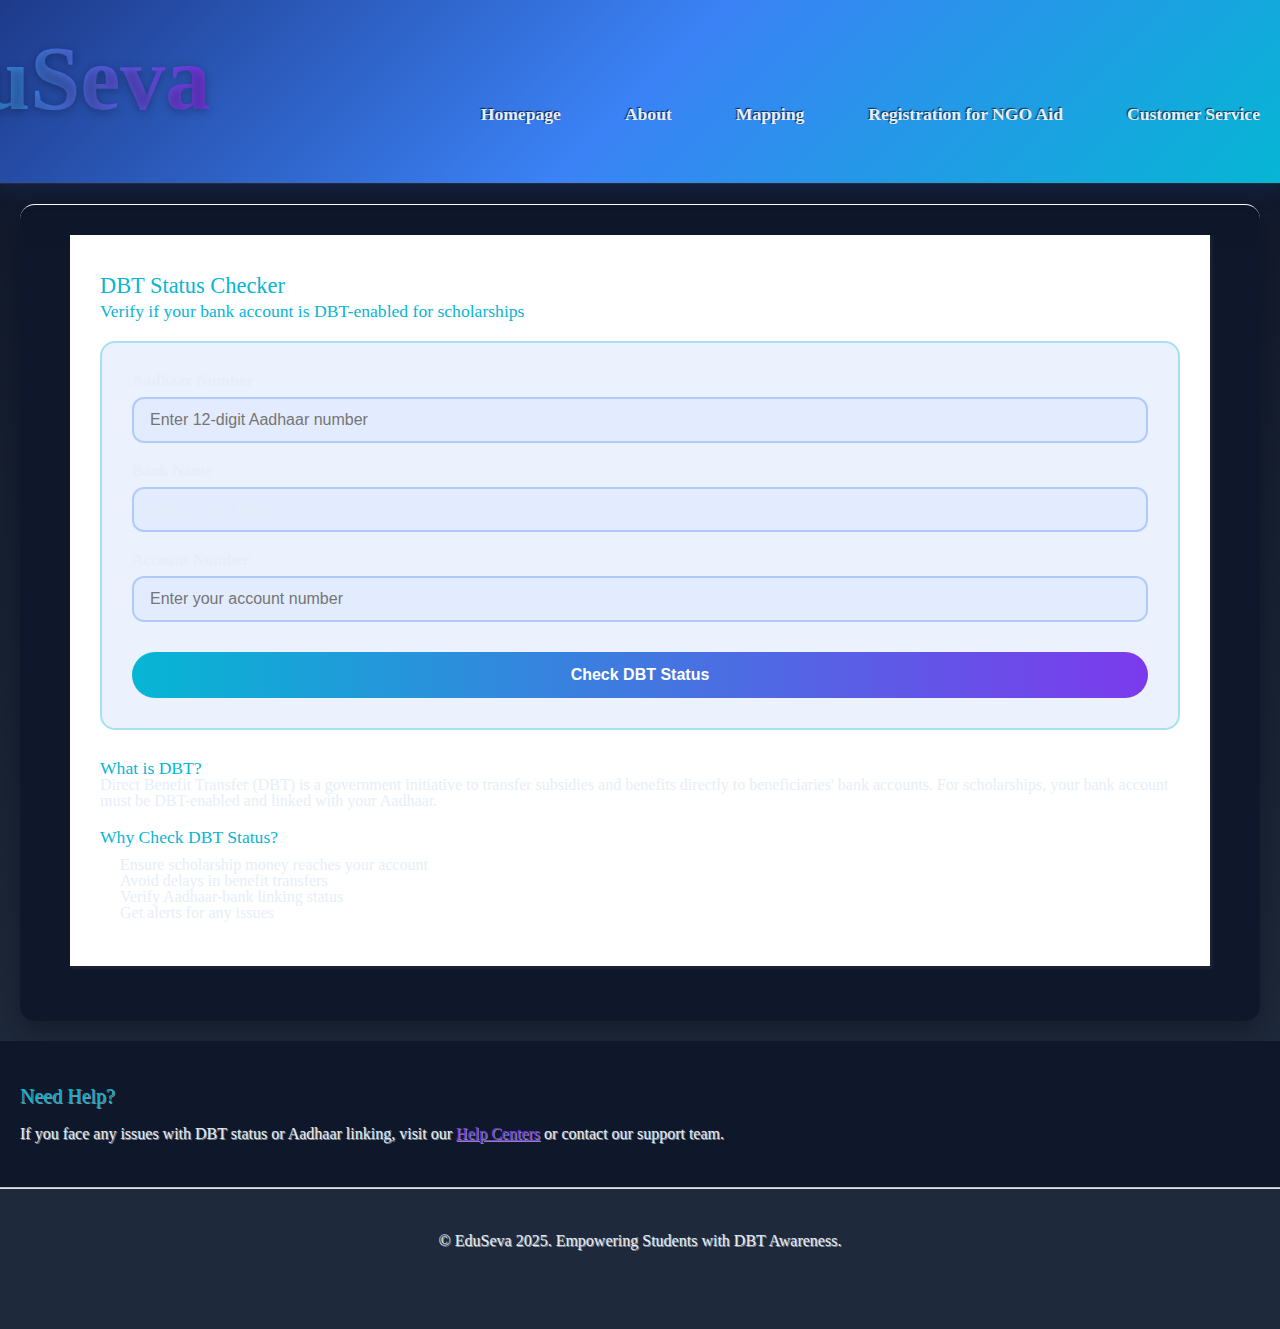
<file: dbt-checker.html>
<!DOCTYPE HTML>
<html>
	<head>
		<title>DBT Status Checker - EduSeva</title>
		<meta charset="utf-8" />
		<meta name="viewport" content="width=device-width, initial-scale=1, user-scalable=no" />
		<link rel="stylesheet" href="main.css" />
		<link rel="stylesheet" href="india.css" />
		<style>
			#header {
				background: linear-gradient(135deg, #1e3a8a 0%, #3b82f6 50%, #06b6d4 100%);
				padding: 1.5em 0 !important;
				box-shadow: 0 4px 20px rgba(30,58,138,0.3);
			}
			#logo {
				color: #ffffff !important;
				font-size: 2.5em !important;
				font-weight: 800 !important;
				text-shadow: 0 2px 10px rgba(0,0,0,0.3);
				background: linear-gradient(90deg, #06b6d4, #7c3aed);
				-webkit-background-clip: text;
				-webkit-text-fill-color: transparent;
				background-clip: text;
				margin-left: -150px !important;
			}
			#nav a {
				color: #e6eef8 !important;
				font-weight: 600 !important;
				transition: all 0.3s ease;
			}
			#nav a:hover {
				color: #06b6d4 !important;
				transform: translateY(-2px);
			}
			body {
				background: linear-gradient(180deg, #0f172a, #1e293b 80%) !important;
				color: #e6eef8 !important;
			}
			#content {
				background: rgba(15,23,42,0.95);
				border-radius: 15px;
				margin: 20px;
				padding: 30px;
				box-shadow: 0 10px 30px rgba(0,0,0,0.3);
			}
			#content h2, #content h3 {
				color: #06b6d4 !important;
			}
			#footer {
				background: rgba(15,23,42,0.95);
				color: #e6eef8;
			}
			#footer h2 { color: #06b6d4; }
			#footer a { color: #7c3aed; }
			#footer a:hover { color: #06b6d4; }
			
			p, li, span, div, label {
				color: #e6eef8 !important;
			}

			.checker-form {
				background: rgba(59,130,246,0.1);
				border-radius: 15px;
				padding: 30px;
				margin: 20px 0;
				border: 2px solid rgba(6,182,212,0.3);
			}
			.form-group {
				margin-bottom: 20px;
			}
			.form-group label {
				display: block;
				margin-bottom: 8px;
				color: #e6eef8;
				font-weight: 600;
			}
			.form-group input, .form-group select {
				width: 100%;
				padding: 12px 16px;
				border: 2px solid rgba(59,130,246,0.3);
				border-radius: 12px;
				background: rgba(59,130,246,0.05);
				color: #e6eef8;
				font-size: 16px;
			}
			.form-group input:focus, .form-group select:focus {
				border-color: #06b6d4;
				outline: none;
				box-shadow: 0 0 15px rgba(6,182,212,0.3);
			}
			.check-btn {
				background: linear-gradient(90deg, #06b6d4, #7c3aed);
				color: white;
				border: none;
				padding: 14px 30px;
				border-radius: 25px;
				font-size: 16px;
				font-weight: 600;
				cursor: pointer;
				transition: all 0.3s ease;
				width: 100%;
				margin-top: 10px;
			}
			.check-btn:hover {
				transform: translateY(-2px);
				box-shadow: 0 8px 25px rgba(6,182,212,0.4);
			}
			.result-box {
				margin-top: 20px;
				padding: 20px;
				border-radius: 12px;
				display: none;
			}
			.result-success {
				background: rgba(16,185,129,0.2);
				border: 2px solid #10b981;
				color: #10b981;
			}
			.result-error {
				background: rgba(239,68,68,0.2);
				border: 2px solid #ef4444;
				color: #ef4444;
			}
		</style>
	</head>
	<body class="subpage">
		<div id="page-wrapper">
			<section id="header">
				<div class="container">
					<div class="row">
						<div class="col-12">
							<h1><a href="homepage.html" id="logo">EduSeva</a></h1>
							<nav id="nav">
								<a href="homepage.html">Homepage</a>
								<a href="threecolumn.html">About</a>
								<a href="twocolumn1.html">Mapping</a>
								<a href="twocolumn2.html">Registration for NGO Aid</a>
								<a href="onecolumn.html">Customer Service</a>
							</nav>
						</div>
					</div>
				</div>
			</section>

			<section id="content">
				<div class="container">
					<div class="row">
						<div class="col-12">
							<section>
								<header>
									<h2>DBT Status Checker</h2>
									<h3>Verify if your bank account is DBT-enabled for scholarships</h3>
								</header>
								
								<div class="checker-form">
									<form id="dbtForm">
										<div class="form-group">
											<label for="aadhaar">Aadhaar Number</label>
											<input type="text" id="aadhaar" placeholder="Enter 12-digit Aadhaar number" maxlength="12" required>
										</div>
										<div class="form-group">
											<label for="bankName">Bank Name</label>
											<select id="bankName" required>
												<option value="">Select Your Bank</option>
												<option value="SBI">State Bank of India</option>
												<option value="HDFC">HDFC Bank</option>
												<option value="ICICI">ICICI Bank</option>
												<option value="PNB">Punjab National Bank</option>
												<option value="BOI">Bank of India</option>
												<option value="Canara">Canara Bank</option>
												<option value="Union">Union Bank</option>
												<option value="Axis">Axis Bank</option>
											</select>
										</div>
										<div class="form-group">
											<label for="accountNumber">Account Number</label>
											<input type="text" id="accountNumber" placeholder="Enter your account number" required>
										</div>
										<button type="submit" class="check-btn">Check DBT Status</button>
									</form>
									
									<div id="resultBox" class="result-box">
										<h3 id="resultTitle"></h3>
										<p id="resultMessage"></p>
									</div>
								</div>
								
								<div style="margin-top: 30px;">
									<h3>What is DBT?</h3>
									<p>Direct Benefit Transfer (DBT) is a government initiative to transfer subsidies and benefits directly to beneficiaries' bank accounts. For scholarships, your bank account must be DBT-enabled and linked with your Aadhaar.</p>
									
									<h3 style="margin-top: 20px;">Why Check DBT Status?</h3>
									<ul style="margin-left: 20px; margin-top: 10px;">
										<li>Ensure scholarship money reaches your account</li>
										<li>Avoid delays in benefit transfers</li>
										<li>Verify Aadhaar-bank linking status</li>
										<li>Get alerts for any issues</li>
									</ul>
								</div>
							</section>
						</div>
					</div>
				</div>
			</section>

			<section id="footer">
				<div class="container">
					<div class="row">
						<div class="col-12">
							<section>
								<h2>Need Help?</h2>
								<p>If you face any issues with DBT status or Aadhaar linking, visit our <a href="twocolumn1.html">Help Centers</a> or contact our support team.</p>
							</section>
						</div>
					</div>
				</div>
			</section>

			<div id="copyright">
				&copy; EduSeva 2025. Empowering Students with DBT Awareness.
			</div>
		</div>

		<script>
			document.getElementById('dbtForm').addEventListener('submit', function(e) {
				e.preventDefault();
				
				const aadhaar = document.getElementById('aadhaar').value;
				const bankName = document.getElementById('bankName').value;
				const accountNumber = document.getElementById('accountNumber').value;
				const resultBox = document.getElementById('resultBox');
				const resultTitle = document.getElementById('resultTitle');
				const resultMessage = document.getElementById('resultMessage');
				
				// Validate Aadhaar
				if (aadhaar.length !== 12 || !/^\d+$/.test(aadhaar)) {
					showResult('error', 'Invalid Aadhaar', 'Please enter a valid 12-digit Aadhaar number.');
					return;
				}
				
				// Simulate API call
				setTimeout(() => {
					// Random result for demo
					const isLinked = Math.random() > 0.3;
					
					if (isLinked) {
						showResult('success', '✅ DBT Enabled', 
							`Great! Your ${bankName} account ending with ${accountNumber.slice(-4)} is DBT-enabled and linked with Aadhaar. You can receive government scholarships and benefits.`);
					} else {
						showResult('error', '❌ DBT Not Linked', 
							`Your ${bankName} account is not properly linked with Aadhaar for DBT. Please visit your bank branch or use net banking to complete the linking process.`);
					}
				}, 1500);
				
				// Show loading
				showResult('success', 'Checking...', 'Please wait while we verify your DBT status.');
			});
			
			function showResult(type, title, message) {
				const resultBox = document.getElementById('resultBox');
				const resultTitle = document.getElementById('resultTitle');
				const resultMessage = document.getElementById('resultMessage');
				
				resultBox.className = `result-box result-${type}`;
				resultBox.style.display = 'block';
				resultTitle.textContent = title;
				resultMessage.textContent = message;
			}
		</script>
	</body>
</html>
</file>
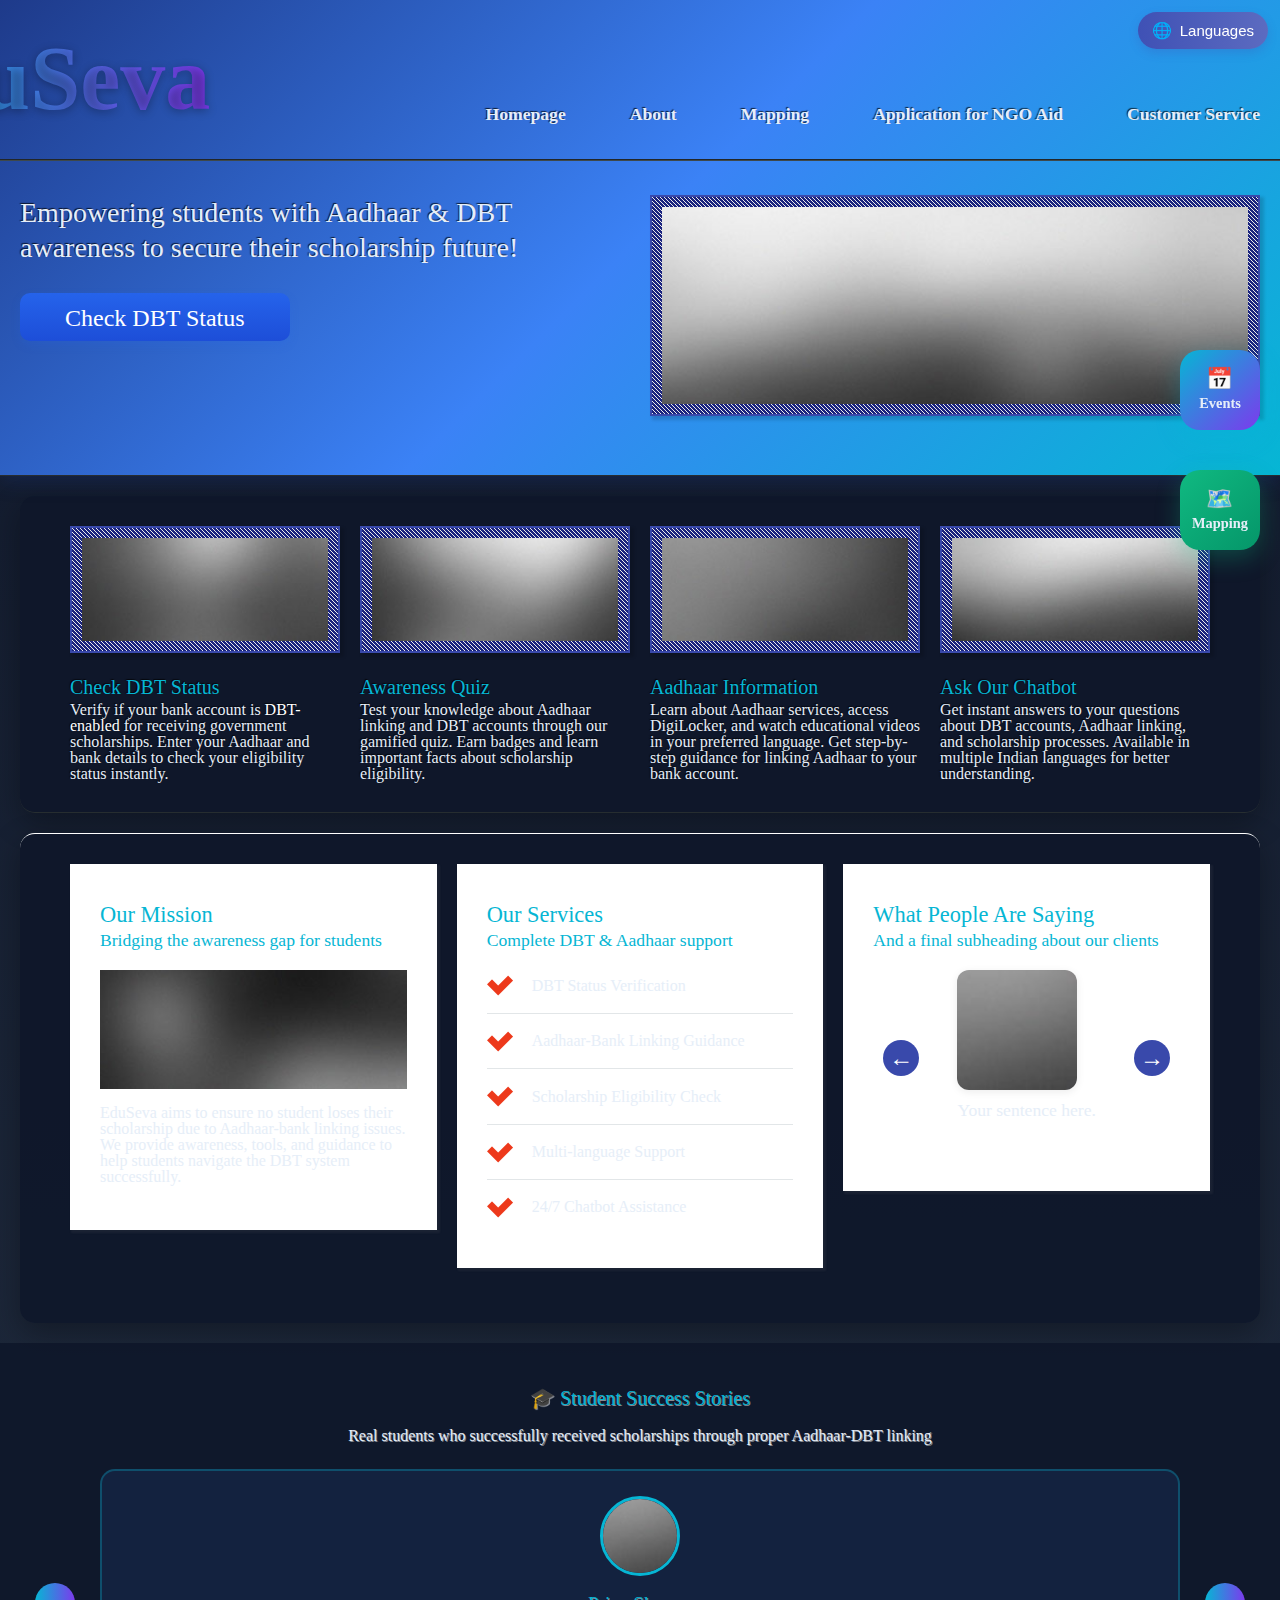
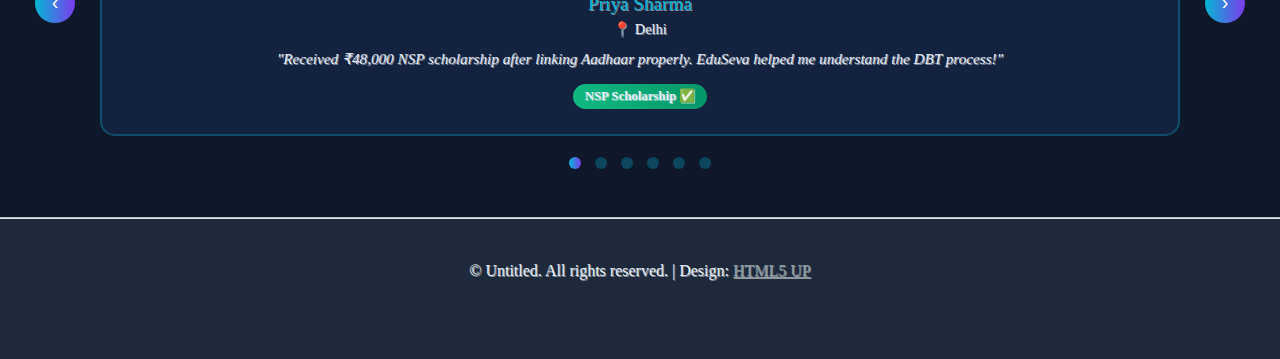
<file: homepage.html>
<!DOCTYPE HTML>
<!--
    Halcyonic by HTML5 UP
    html5up.net | @ajlkn
    Free for personal and commercial use under the CCA 3.0 license (html5up.net/license)
-->
<html>
    <head>
        <title>Halcyonic by HTML5 UP</title>
        <meta charset="utf-8" />
        <meta name="viewport" content="width=device-width, initial-scale=1, user-scalable=no" />
        <link rel="stylesheet" href="main.css" />
		<link rel="stylesheet" href="india.css" />

        <style>
            /* Header styling */
            #header {
                background: linear-gradient(135deg, #1e3a8a 0%, #3b82f6 50%, #06b6d4 100%);
                padding: 1.5em 0 !important;
                box-shadow: 0 4px 20px rgba(30,58,138,0.3);
            }
            #logo {
                color: #ffffff !important;
                font-size: 2.5em !important;
                font-weight: 800 !important;
                text-shadow: 0 2px 10px rgba(0,0,0,0.3);
                background: linear-gradient(90deg, #06b6d4, #7c3aed);
                -webkit-background-clip: text;
                -webkit-text-fill-color: transparent;
                background-clip: text;
                margin-left: -150px !important;
            }
            #nav a {
                color: #e6eef8 !important;
                font-weight: 600 !important;
                transition: all 0.3s ease;
            }
            #nav a:hover {
                color: #06b6d4 !important;
                transform: translateY(-2px);
            }
            
            /* Content styling */
            body {
                background: linear-gradient(180deg, #0f172a, #1e293b 80%) !important;
                color: #e6eef8 !important;
            }
            #content, #features {
                background: rgba(15,23,42,0.95);
                border-radius: 15px;
                margin: 20px;
                padding: 30px;
                box-shadow: 0 10px 30px rgba(0,0,0,0.3);
            }
            #content h2, #content h3, #features h2 {
                color: #06b6d4 !important;
            }
            
            /* Footer styling */
            #footer {
                background: rgba(15,23,42,0.95);
                color: #e6eef8;
            }
            #footer h2 { color: #06b6d4; }
            #footer a { color: #7c3aed; }
            #footer a:hover { color: #06b6d4; }
            
            /* Fix white text on white background */
            p, li, span, div, label, input, select, textarea {
                color: #e6eef8 !important;
            }
            input::placeholder, select option {
                color: rgba(230,238,248,0.6) !important;
            }
            .popup-content p {
                color: #e6eef8 !important;
            }

            /* Language selector styles */
            #language-selector {
                position: fixed;
                top: 12px;
                right: 12px;
                z-index: 9999;
                font-family: Arial, sans-serif;
            }

            #lang-button {
                background: linear-gradient(90deg, #3f51b5, #5c6bc0);
                color: #fff;
                border: none;
                padding: 10px 14px;
                cursor: pointer;
                font-size: 15px;
                border-radius: 24px;
                display: inline-flex;
                align-items: center;
                gap: 8px;
                box-shadow: 0 4px 10px rgba(63,81,181,0.25);
            }
            #lang-button:hover { filter: brightness(0.95); }
            #lang-button:focus { outline: 3px solid rgba(63,81,181,0.35); outline-offset: 2px; }
            #lang-button .lang-icon { font-size: 16px; line-height: 1; }

            #lang-dropdown {
                position: absolute;
                top: 44px;
                right: 0;
                background: #fff;
                border: 1px solid #e2e6ef;
                border-radius: 10px;
                width: 180px;
                list-style: none;
                padding: 6px;
                margin: 0;
                box-shadow: 0 8px 20px rgba(0,0,0,0.12);
            }

            #lang-dropdown li a {
                display: block;
                padding: 10px 12px;
                color: #1f2937;
                text-decoration: none;
                border-radius: 8px;
            }

            #lang-dropdown li a:hover {
                background-color: #f1f5fb;
            }

            .hidden {
                display: none;
            }
        </style>
    </head>
    <body>
        <!-- Language Selector Dropdown -->
        <div id="language-selector">
          <button id="lang-button"><span class="lang-icon">🌐</span> Languages</button>
          <ul id="lang-dropdown" class="hidden">
            <li><a href="#">English</a></li>
            <li><a href="#">हिन्दी</a></li>
            <li><a href="#">தமிழ்</a></li>
            <li><a href="#">বাংলা</a></li>
            <li><a href="#">తెలుగు</a></li>
            <li><a href="#">मराठी</a></li>
            
          </ul>
        </div>

        <div id="page-wrapper">

            <!-- Header -->
                <section id="header">
                    <div class="container">
                        <div class="row">
                            <div class="col-12">

                                <!-- Logo -->
                                    <h1><a href="homepage.html" id="logo">EduSeva</a></h1>

                                <!-- Nav -->
                                    <nav id="nav">
                                        <a href="homepage.html">Homepage</a>
                                        <a href="threecolumn.html">About</a>
                                        <a href="twocolumn1.html"> Mapping</a>
                                        <a href="twocolumn2.html">Application for NGO Aid</a>
                                        <a href="onecolumn.html">Customer Service</a>
                                    </nav>

                            </div>
                        </div>
                    </div>
                    <div id="banner">
                        <div class="container">
                            <div class="row">
                                <div class="col-6 col-12-medium">

                                    <!-- Banner Copy -->
                                        <p>Empowering students with Aadhaar & DBT awareness to secure their scholarship future!</p>
                                        <a href="dbt-checker.html" class="button-large">Check DBT Status</a>

                                </div>
                                <div class="col-6 col-12-medium imp-medium">

                                    <!-- Banner Image -->
                                        <a href="#" class="bordered-feature-image"><img src="banner.jpg" alt="" /></a>

                                </div>
                            </div>
                        </div>
                    </div>
                </section>

            <!-- Features -->
                <section id="features">
                    <div class="container">
                        <div class="row">
                            <div class="col-3 col-6-medium col-12-small">

                                <!-- Feature #1 -->
                                    <section>
                                        <a href="dbt-checker.html" class="bordered-feature-image"><img src="pic01.jpg" alt="" /></a>
                                        <h2>Check DBT Status</h2>
                                        <p>
                                            Verify if your bank account is <strong>DBT-enabled</strong> for receiving
                                            government scholarships. Enter your Aadhaar and bank details to check
                                            your eligibility status instantly.
                                        </p>
                                    </section>

                            </div>
                            <div class="col-3 col-6-medium col-12-small">

                                <!-- Feature #2 -->
                                    <section>
                                        <a href="awareness-quiz.html" class="bordered-feature-image"><img src="pic02.jpg" alt="" /></a>
                                        <h2>Awareness Quiz</h2>
                                        <p>
                                            Test your knowledge about Aadhaar linking and DBT accounts through
                                            our gamified quiz. Earn badges and learn important facts about
                                            scholarship eligibility.
                                        </p>
                                    </section>

                            </div>
                            <div class="col-3 col-6-medium col-12-small">

                                <!-- Feature #3 -->
                                    <section>
                                        <a href="aadhaar-info.html" class="bordered-feature-image"><img src="pic03.jpg" alt="" /></a>
                                        <h2>Aadhaar Information</h2>
                                        <p>
                                            Learn about Aadhaar services, access DigiLocker, and watch
                                            educational videos in your preferred language. Get step-by-step
                                            guidance for linking Aadhaar to your bank account.
                                        </p>
                                    </section>

                            </div>
                            <div class="col-3 col-6-medium col-12-small">

                                <!-- Feature #4 -->
                                    <section>
                                        <a href="chatbot.html" class="bordered-feature-image"><img src="pic04.jpg" alt="" /></a>
                                        <h2>Ask Our Chatbot</h2>
                                        <p>
                                            Get instant answers to your questions about DBT accounts, Aadhaar linking,
                                            and scholarship processes. Available in multiple Indian languages
                                            for better understanding.
                                        </p>
                                    </section>

                            </div>
                        </div>
                    </div>
                </section>

            <!-- Content -->
                <section id="content">
                    <div class="container">
                        <div class="row aln-center">
                            <div class="col-4 col-12-medium">

                                <!-- Box #1 -->
                                    <section>
                                        <header>
                                            <h2>Our Mission</h2>
                                            <h3>Bridging the awareness gap for students</h3>
                                        </header>
                                        <a href="threecolumn.html" class="feature-image"><img src="pic05.jpg" alt="" /></a>
                                        <p>
                                            EduSeva aims to ensure no student loses their scholarship due to
                                            Aadhaar-bank linking issues. We provide awareness, tools, and guidance
                                            to help students navigate the DBT system successfully.
                                        </p>
                                    </section>

                            </div>
                            <div class="col-4 col-6-medium col-12-small">

                                <!-- Box #2 -->
                                    <section>
                                        <header>
                                            <h2>Our Services</h2>
                                            <h3>Complete DBT & Aadhaar support</h3>
                                        </header>
                                        <ul class="check-list">
                                            <li>DBT Status Verification</li>
                                            <li>Aadhaar-Bank Linking Guidance</li>
                                            <li>Scholarship Eligibility Check</li>
                                            <li>Multi-language Support</li>
                                            <li>24/7 Chatbot Assistance</li>
                                        </ul>
                                    </section>

                            </div>
                            <div class="col-4 col-6-medium col-12-small">

                                <!-- Box #3 -->
                                    <section>
                                        <header>
                                            <h2>What People Are Saying</h2>
                                            <h3>And a final subheading about our clients</h3>
                                        </header>
                                        <style>
                                        .testimonial-slider {
                                            display: flex;
                                            align-items: center;
                                            justify-content: center;
                                            gap: 0;
                                        }
                                        .testimonial-arrow-btn {
                                            background: #3949ab; color: #fff; border: none; border-radius: 50%; width: 36px; height: 36px;
                                            font-size: 1.5em; display: flex; align-items: center; justify-content: center; cursor: pointer; transition: background 0.2s;
                                            margin: 0 10px;
                                        }
                                        .testimonial-arrow-btn:hover { background: #222; }
                                        .testimonial-slide-container {
                                            display: flex;
                                            flex-direction: column;
                                            align-items: center;
                                            justify-content: center;
                                            min-width: 180px;
                                            flex: 1 1 0;
                                        }
                                        .testimonial-slide { display: flex; flex-direction: column; align-items: center; }
                                        .testimonial-slide img {
                                            width: 120px;
                                            height: 120px;
                                            object-fit: cover;
                                            border-radius: 12px;
                                            box-shadow: 0 2px 8px rgba(0,0,0,0.08);
                                            display: block;
                                        }
                                        .testimonial-caption { margin-top: 12px; font-size: 1.1em; text-align: center; min-height: 2.5em; color: #111; }
                                        </style>
                                        <div class="testimonial-slider">
                                            <button class="testimonial-arrow-btn" onclick="showTestimonialSlide(-1)">&#8592;</button>
                                            <div class="testimonial-slide-container">
                                                <div class="testimonial-slide">
                                                    <img src="pic06.jpg" alt="Photo 1" />
                                                    <div class="testimonial-caption">Your sentence here.</div>
                                                </div>
                                                <div class="testimonial-slide" style="display:none;">
                                                    <img src="pic07.jpg" alt="Photo 2" />
                                                    <div class="testimonial-caption">Your sentence here.</div>
                                                </div>
                                                <div class="testimonial-slide" style="display:none;">
                                                    <img src="pic08.jpg" alt="Photo 3" />
                                                    <div class="testimonial-caption">Your sentence here.</div>
                                                </div>
                                                <div class="testimonial-slide" style="display:none;">
                                                    <img src="pic01.jpg" alt="Photo 4" />
                                                    <div class="testimonial-caption">Your sentence here.</div>
                                                </div>
                                                <div class="testimonial-slide" style="display:none;">
                                                    <img src="pic02.jpg" alt="Photo 5" />
                                                    <div class="testimonial-caption">Your sentence here.</div>
                                                </div>
                                            </div>
                                            <button class="testimonial-arrow-btn" onclick="showTestimonialSlide(1)">&#8594;</button>
                                        </div>
                                    </section>

                            </div>
                        </div>
                    </div>
                </section>

            <!-- Empty Section (Above Footer) -->
                <section id="custom-section">
                    <div class="container">
                        <div class="row">
                            <div class="col-12">
                                <!-- Empty space for future content -->
                            </div>
                        </div>
                    </div>
                </section>

            <!-- Footer -->
                <section id="footer">
                    <div class="container">
                        <div class="row aln-center">
                            <div class="col-12">

                                <!-- Student Success Stories -->
                                    <section style="text-align: center;">
                                        <h2>🎓 Student Success Stories</h2>
                                        <p style="margin-bottom: 25px; color: #e6eef8;">Real students who successfully received scholarships through proper Aadhaar-DBT linking</p>
                                        
                                        <div class="success-carousel">
                                            <button class="carousel-btn prev-btn" onclick="changeSlide(-1)">‹</button>
                                            
                                            <div class="carousel-container">
                                                <div class="carousel-slide active">
                                                    <div class="student-card">
                                                        <img src="pic06.jpg" alt="Priya Sharma" class="student-photo">
                                                        <h4>Priya Sharma</h4>
                                                        <p class="location">📍 Delhi</p>
                                                        <p class="success-story">"Received ₹48,000 NSP scholarship after linking Aadhaar properly. EduSeva helped me understand the DBT process!"</p>
                                                        <div class="scholarship-badge">NSP Scholarship ✅</div>
                                                    </div>
                                                </div>
                                                
                                                <div class="carousel-slide">
                                                    <div class="student-card">
                                                        <img src="pic07.jpg" alt="Rajesh Kumar" class="student-photo">
                                                        <h4>Rajesh Kumar</h4>
                                                        <p class="location">📍 Mumbai</p>
                                                        <p class="success-story">"Got ₹25,000 state scholarship within 2 weeks after fixing my bank-Aadhaar linking issue through this platform."</p>
                                                        <div class="scholarship-badge">State Scholarship ✅</div>
                                                    </div>
                                                </div>
                                                
                                                <div class="carousel-slide">
                                                    <div class="student-card">
                                                        <img src="pic08.jpg" alt="Anita Verma" class="student-photo">
                                                        <h4>Anita Verma</h4>
                                                        <p class="location">📍 Bangalore</p>
                                                        <p class="success-story">"Thanks to EduSeva's guidance, I received ₹35,000 merit scholarship. The DBT checker saved my future!"</p>
                                                        <div class="scholarship-badge">Merit Scholarship ✅</div>
                                                    </div>
                                                </div>
                                                
                                                <div class="carousel-slide">
                                                    <div class="student-card">
                                                        <img src="pic01.jpg" alt="Vikram Singh" class="student-photo">
                                                        <h4>Vikram Singh</h4>
                                                        <p class="location">📍 Jaipur</p>
                                                        <p class="success-story">"Received ₹60,000 post-matric scholarship after resolving name mismatch issue. Forever grateful to EduSeva!"</p>
                                                        <div class="scholarship-badge">Post-Matric ✅</div>
                                                    </div>
                                                </div>
                                                
                                                <div class="carousel-slide">
                                                    <div class="student-card">
                                                        <img src="pic02.jpg" alt="Meera Patel" class="student-photo">
                                                        <h4>Meera Patel</h4>
                                                        <p class="location">📍 Ahmedabad</p>
                                                        <p class="success-story">"Got ₹40,000 minority scholarship after learning about DBT requirements. The awareness quiz helped a lot!"</p>
                                                        <div class="scholarship-badge">Minority Scholarship ✅</div>
                                                    </div>
                                                </div>
                                                
                                                <div class="carousel-slide">
                                                    <div class="student-card">
                                                        <img src="pic03.jpg" alt="Arjun Reddy" class="student-photo">
                                                        <h4>Arjun Reddy</h4>
                                                        <p class="location">📍 Hyderabad</p>
                                                        <p class="success-story">"Received ₹55,000 central sector scholarship. EduSeva's step-by-step guidance made it possible!"</p>
                                                        <div class="scholarship-badge">Central Sector ✅</div>
                                                    </div>
                                                </div>
                                            </div>
                                            
                                            <button class="carousel-btn next-btn" onclick="changeSlide(1)">›</button>
                                        </div>
                                        
                                        <div class="carousel-dots">
                                            <span class="dot active" onclick="currentSlide(1)"></span>
                                            <span class="dot" onclick="currentSlide(2)"></span>
                                            <span class="dot" onclick="currentSlide(3)"></span>
                                            <span class="dot" onclick="currentSlide(4)"></span>
                                            <span class="dot" onclick="currentSlide(5)"></span>
                                            <span class="dot" onclick="currentSlide(6)"></span>
                                        </div>
                                        
                                        <style>
                                        .success-carousel {
                                            position: relative;
                                            display: flex;
                                            align-items: center;
                                            margin: 20px 0;
                                        }
                                        
                                        .carousel-container {
                                            flex: 1;
                                            overflow: hidden;
                                            border-radius: 15px;
                                        }
                                        
                                        .carousel-slide {
                                            display: none;
                                            padding: 0 10px;
                                        }
                                        
                                        .carousel-slide.active {
                                            display: block;
                                        }
                                        
                                        .student-card {
                                            background: rgba(59,130,246,0.1);
                                            border: 2px solid rgba(6,182,212,0.3);
                                            border-radius: 15px;
                                            padding: 25px;
                                            text-align: center;
                                            transition: all 0.3s ease;
                                        }
                                        
                                        .student-card:hover {
                                            transform: translateY(-5px);
                                            box-shadow: 0 10px 25px rgba(6,182,212,0.2);
                                        }
                                        
                                        .student-photo {
                                            width: 80px;
                                            height: 80px;
                                            border-radius: 50%;
                                            object-fit: cover;
                                            margin-bottom: 15px;
                                            border: 3px solid #06b6d4;
                                        }
                                        
                                        .student-card h4 {
                                            color: #06b6d4;
                                            margin-bottom: 8px;
                                            font-size: 1.2em;
                                        }
                                        
                                        .location {
                                            color: #10b981;
                                            font-size: 0.9em;
                                            margin-bottom: 12px;
                                        }
                                        
                                        .success-story {
                                            color: #e6eef8;
                                            font-style: italic;
                                            line-height: 1.4;
                                            margin-bottom: 15px;
                                            font-size: 0.95em;
                                        }
                                        
                                        .scholarship-badge {
                                            background: linear-gradient(90deg, #10b981, #059669);
                                            color: white;
                                            padding: 6px 12px;
                                            border-radius: 20px;
                                            font-size: 0.8em;
                                            font-weight: 600;
                                            display: inline-block;
                                        }
                                        
                                        .carousel-btn {
                                            background: linear-gradient(90deg, #06b6d4, #7c3aed);
                                            color: white;
                                            border: none;
                                            width: 40px;
                                            height: 40px;
                                            border-radius: 50%;
                                            font-size: 20px;
                                            cursor: pointer;
                                            margin: 0 15px;
                                            transition: all 0.3s ease;
                                        }
                                        
                                        .carousel-btn:hover {
                                            transform: scale(1.1);
                                            box-shadow: 0 5px 15px rgba(6,182,212,0.4);
                                        }
                                        
                                        .carousel-dots {
                                            text-align: center;
                                            margin-top: 20px;
                                        }
                                        
                                        .dot {
                                            height: 12px;
                                            width: 12px;
                                            margin: 0 5px;
                                            background-color: rgba(6,182,212,0.3);
                                            border-radius: 50%;
                                            display: inline-block;
                                            cursor: pointer;
                                            transition: all 0.3s ease;
                                        }
                                        
                                        .dot.active, .dot:hover {
                                            background: linear-gradient(90deg, #06b6d4, #7c3aed);
                                        }
                                        </style>
                                    </section>

                            </div>
                        </div>
                    </div>
                </section>

            <!-- Copyright -->
                <div id="copyright">
                    &copy; Untitled. All rights reserved. | Design: <a href="http://html5up.net">HTML5 UP</a>
                </div>

        </div>


        <!-- Scripts -->
            <script src="jquery.min.js"></script>
            <script src="browser.min.js"></script>
            <script src="breakpoints.min.js"></script>
            <script src="util.js"></script>
            <script src="main.js"></script>

            <script>
            // Simple testimonial slider logic
            let testimonialIndex = 0;
            function showTestimonialSlide(n) {
                const slides = document.querySelectorAll('.testimonial-slide');
                testimonialIndex += n;
                if (testimonialIndex >= slides.length) testimonialIndex = 0;
                if (testimonialIndex < 0) testimonialIndex = slides.length - 1;
                slides.forEach((slide, i) => {
                    slide.style.display = (i === testimonialIndex) ? 'block' : 'none';
                });
            }
            // Initialize on page load
            document.addEventListener('DOMContentLoaded', function() {
                showTestimonialSlide(0);
                // Initialize carousel
                if (slides.length > 0) {
                    showSlide(0);
                }
            });
            </script>
            <script>
                // Language dropdown toggle
                document.getElementById('lang-button').addEventListener('click', function() {
                  const dropdown = document.getElementById('lang-dropdown');
                  dropdown.classList.toggle('hidden');
                });

                // Close dropdown if clicked outside
                document.addEventListener('click', function(e) {
                  const selector = document.getElementById('language-selector');
                  if (!selector.contains(e.target)) {
                    document.getElementById('lang-dropdown').classList.add('hidden');
                  }
                });
            </script>
        <!-- Floating Logo Placeholder -->
        <style>
        #floating-logo {
            position: fixed;
            top: calc(50% - 60px);
            right: 20px;
            transform: translateY(-50%);
            z-index: 10000;
            width: 80px;
            height: 80px;
            background: linear-gradient(135deg, #06b6d4, #7c3aed);
            border: none;
            border-radius: 20px;
            box-shadow: 0 8px 25px rgba(6,182,212,0.3);
            display: flex;
            align-items: center;
            justify-content: center;
            cursor: pointer;
            transition: all 0.3s ease;
        }
        #floating-logo:hover {
            transform: translateY(-50%) scale(1.05);
            box-shadow: 0 12px 35px rgba(6,182,212,0.4);
        }
        #floating-map {
            position: fixed;
            top: calc(50% + 60px);
            right: 20px;
            transform: translateY(-50%);
            z-index: 10000;
            width: 80px;
            height: 80px;
            background: linear-gradient(135deg, #10b981, #059669);
            border: none;
            border-radius: 20px;
            box-shadow: 0 8px 25px rgba(16,185,129,0.3);
            display: flex;
            align-items: center;
            justify-content: center;
            cursor: pointer;
            text-decoration: none;
            transition: all 0.3s ease;
        }
        #floating-map:hover {
            transform: translateY(-50%) scale(1.05);
            box-shadow: 0 12px 35px rgba(16,185,129,0.4);
        }
        #floating-logo svg { width: 26px; height: 26px; fill: #1d4ed8; }
        #logo-tooltip {
            display: none;
            position: fixed;
            top: calc(50% - 60px);
            right: 120px;
            transform: translateY(-50%);
            min-width: 140px;
            min-height: 36px;
            background: rgba(15,23,42,0.95);
            border: 1.5px solid #06b6d4;
            border-radius: 12px;
            box-shadow: 0 8px 20px rgba(0,0,0,0.3);
            z-index: 10001;
            padding: 10px 16px;
            text-align: center;
            font-size: 1em;
            color: #e6eef8;
            pointer-events: none;
            backdrop-filter: blur(10px);
        }
        #map-tooltip {
            display: none;
            position: fixed;
            top: calc(50% + 60px);
            right: 120px;
            transform: translateY(-50%);
            min-width: 140px;
            min-height: 36px;
            background: rgba(15,23,42,0.95);
            border: 1.5px solid #10b981;
            border-radius: 12px;
            box-shadow: 0 8px 20px rgba(0,0,0,0.3);
            z-index: 10001;
            padding: 10px 16px;
            text-align: center;
            font-size: 1em;
            color: #e6eef8;
            pointer-events: none;
            backdrop-filter: blur(10px);
        }
        #floating-logo:hover + #logo-tooltip {
            display: block;
        }
        #floating-map:hover + #map-tooltip {
            display: block;
        }
        #logo-dialog {
            display: none;
            position: fixed;
            top: calc(50% - 60px);
            right: 120px;
            transform: translateY(-50%);
            width: 400px;
            max-height: 500px;
            background: rgba(15,23,42,0.98);
            border: 2px solid #06b6d4;
            border-radius: 20px;
            box-shadow: 0 20px 50px rgba(0,0,0,0.3);
            z-index: 10002;
            padding: 25px;
            text-align: left;
            font-size: 1em;
            color: #e6eef8;
            backdrop-filter: blur(10px);
        }
        #logo-dialog.active {
            display: block;
        }
        </style>
        <div id="floating-logo" tabindex="0" aria-label="Events and Programmes">
            <div style="color:white; font-weight:700; font-size:0.9em; text-align:center; line-height:1.2;">
                <div style="font-size:1.5em; margin-bottom:2px;">📅</div>
                <div>Events</div>
            </div>
        </div>
        <div id="logo-tooltip">Events / Programmes</div>
        
        <a href="twocolumn1.html" id="floating-map" tabindex="0" aria-label="Mapping">
            <div style="color:white; font-weight:700; font-size:0.9em; text-align:center; line-height:1.2;">
                <div style="font-size:1.5em; margin-bottom:2px;">🗺️</div>
                <div>Mapping</div>
            </div>
        </a>
        <div id="map-tooltip">Mapping</div>
        <div id="logo-dialog" role="dialog" aria-labelledby="events-title" aria-modal="false">
            <div style="display:flex; justify-content:space-between; align-items:center; margin-bottom:20px;">
                <strong id="events-title" style="font-size:1.3em; color:#06b6d4;">Upcoming Events</strong>
                <a href="volunteer.html" style="background:linear-gradient(90deg,#06b6d4,#7c3aed); color:white; padding:8px 15px; border-radius:20px; text-decoration:none; font-size:0.85em; font-weight:600;">Volunteer</a>
            </div>
            <div style="max-height:350px; overflow-y:auto; padding-right:10px;">
                <div style="background:rgba(59,130,246,0.1); border-radius:15px; padding:15px; margin-bottom:15px; border-left:4px solid #06b6d4;">
                    <div style="font-weight:700; color:#06b6d4; font-size:1.1em; margin-bottom:8px;">Scholarship Awareness Drive</div>
                    <div style="font-size:0.9em; color:#e6eef8; margin-bottom:5px;">📅 Oct 10, 2025 • Thursday • 4:00 PM - 7:00 PM</div>
                    <div style="font-size:0.9em; color:#10b981; margin-bottom:8px; cursor:pointer;" onclick="openMap('Community Center, Delhi')">📍 Community Center, Delhi</div>
                    <div style="font-size:0.85em; color:#e6eef8; margin-bottom:8px;">👤 Coordinator: Priya Sharma • 📞 +91-9876543210</div>
                    <button onclick="window.open('volunteer.html')" style="background:rgba(6,182,212,0.2); color:#06b6d4; border:1px solid #06b6d4; padding:5px 12px; border-radius:15px; font-size:0.8em; cursor:pointer;">Join as Volunteer</button>
                </div>
                <div style="background:rgba(59,130,246,0.1); border-radius:15px; padding:15px; margin-bottom:15px; border-left:4px solid #7c3aed;">
                    <div style="font-weight:700; color:#7c3aed; font-size:1.1em; margin-bottom:8px;">NGO Collaboration Meetup</div>
                    <div style="font-size:0.9em; color:#e6eef8; margin-bottom:5px;">📅 Oct 15, 2025 • Tuesday • 11:00 AM - 2:00 PM</div>
                    <div style="font-size:0.9em; color:#10b981; margin-bottom:8px; cursor:pointer;" onclick="openMap('NGO Hub, Mumbai')">📍 NGO Hub, Mumbai</div>
                    <div style="font-size:0.85em; color:#e6eef8; margin-bottom:8px;">👤 Coordinator: Rajesh Kumar • 📞 +91-9123456789</div>
                    <button onclick="window.open('volunteer.html')" style="background:rgba(124,58,237,0.2); color:#7c3aed; border:1px solid #7c3aed; padding:5px 12px; border-radius:15px; font-size:0.8em; cursor:pointer;">Join as Volunteer</button>
                </div>
                <div style="background:rgba(59,130,246,0.1); border-radius:15px; padding:15px; margin-bottom:15px; border-left:4px solid #10b981;">
                    <div style="font-weight:700; color:#10b981; font-size:1.1em; margin-bottom:8px;">Student Aid Camp</div>
                    <div style="font-size:0.9em; color:#e6eef8; margin-bottom:5px;">📅 Oct 21, 2025 • Monday • 9:30 AM - 5:00 PM</div>
                    <div style="font-size:0.9em; color:#10b981; margin-bottom:8px; cursor:pointer;" onclick="openMap('City Park, Bangalore')">📍 City Park, Bangalore</div>
                    <div style="font-size:0.85em; color:#e6eef8; margin-bottom:8px;">👤 Coordinator: Anita Verma • 📞 +91-9988776655</div>
                    <button onclick="window.open('volunteer.html')" style="background:rgba(16,185,129,0.2); color:#10b981; border:1px solid #10b981; padding:5px 12px; border-radius:15px; font-size:0.8em; cursor:pointer;">Join as Volunteer</button>
                </div>
            </div>
        </div>
        <script>
        // Floating logo click dialog logic
        const floatingLogo = document.getElementById('floating-logo');
        const logoDialog = document.getElementById('logo-dialog');
        document.addEventListener('click', function(e) {
            if (floatingLogo.contains(e.target)) {
                logoDialog.classList.toggle('active');
            } else if (!logoDialog.contains(e.target)) {
                logoDialog.classList.remove('active');
            }
        });
        // Keyboard access
        floatingLogo.addEventListener('keydown', function(e){
            if (e.key === 'Enter' || e.key === ' ') {
                e.preventDefault();
                logoDialog.classList.toggle('active');
            }
        });
        
        // Function to open map with location
        function openMap(location) {
            const encodedLocation = encodeURIComponent(location);
            window.open(`https://www.google.com/maps/search/${encodedLocation}`, '_blank');
        }
        
        // Student Success Carousel
        let currentSlideIndex = 0;
        const slides = document.querySelectorAll('.carousel-slide');
        const dots = document.querySelectorAll('.dot');
        
        function showSlide(index) {
            slides.forEach(slide => slide.classList.remove('active'));
            dots.forEach(dot => dot.classList.remove('active'));
            
            slides[index].classList.add('active');
            dots[index].classList.add('active');
        }
        
        function changeSlide(direction) {
            currentSlideIndex += direction;
            
            if (currentSlideIndex >= slides.length) {
                currentSlideIndex = 0;
            } else if (currentSlideIndex < 0) {
                currentSlideIndex = slides.length - 1;
            }
            
            showSlide(currentSlideIndex);
        }
        
        function currentSlide(index) {
            currentSlideIndex = index - 1;
            showSlide(currentSlideIndex);
        }
        
        // Auto-slide every 5 seconds
        setInterval(() => {
            changeSlide(1);
        }, 5000);
        </script>
    </body>
</html>
</file>
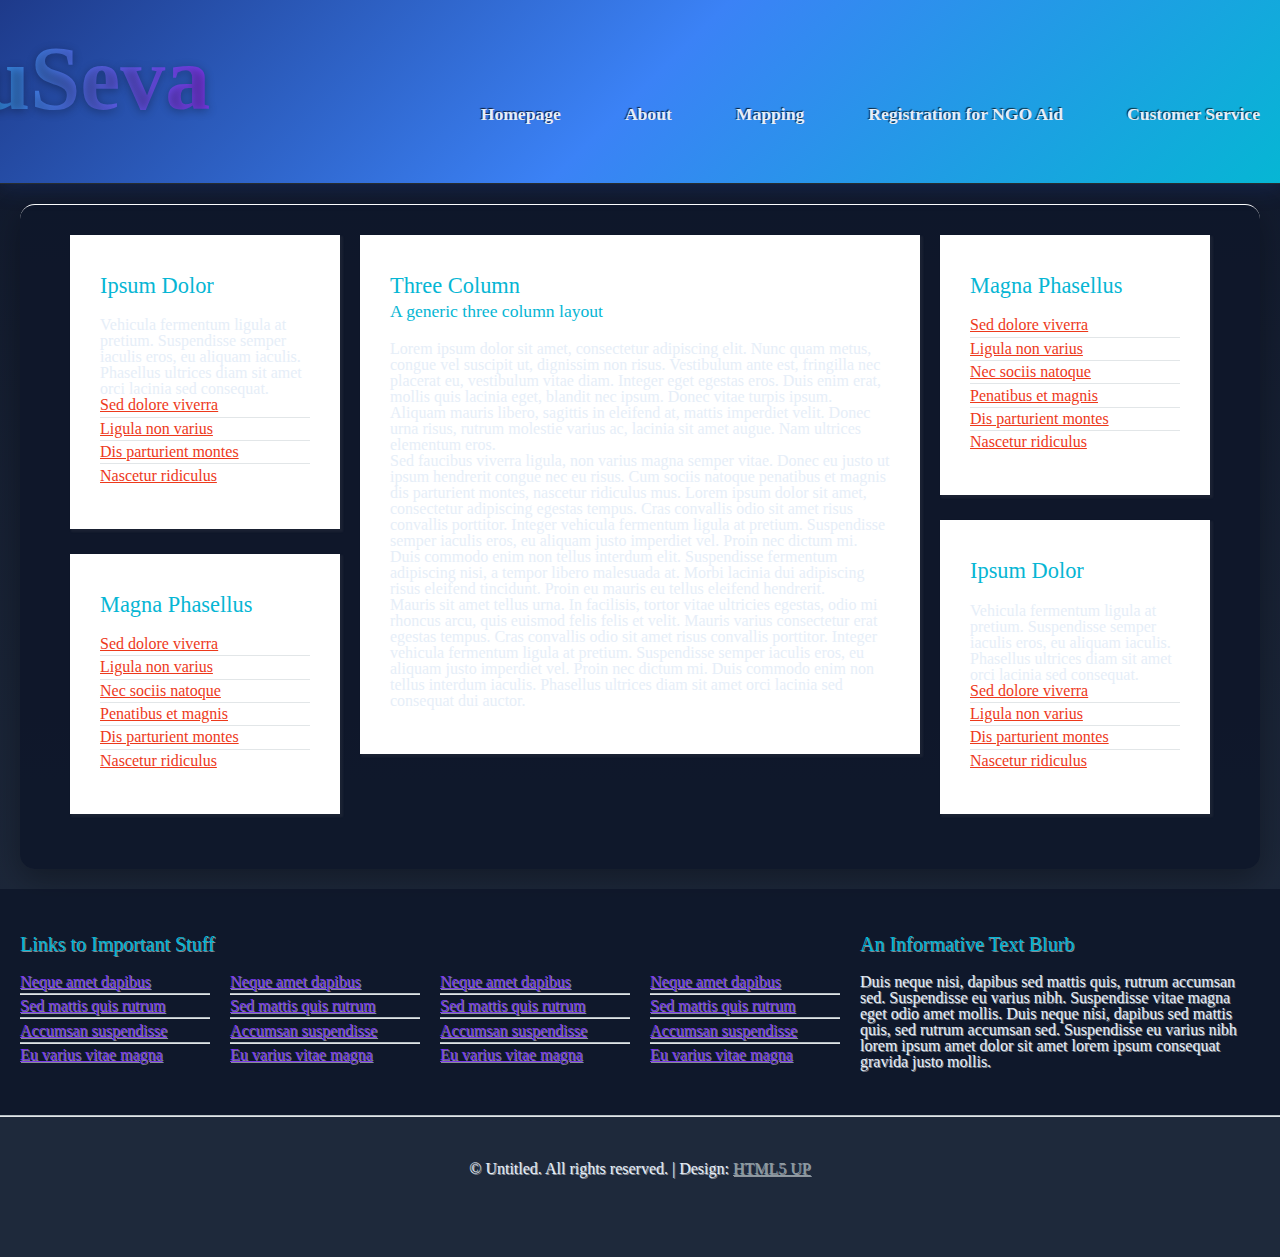
<file: threecolumn.html>
<!DOCTYPE HTML>
<!--
	Halcyonic by HTML5 UP
	html5up.net | @ajlkn
	Free for personal and commercial use under the CCA 3.0 license (html5up.net/license)
-->
<html>
	<head>
		<title>Three Column - Halcyonic by HTML5 UP</title>
		<meta charset="utf-8" />
		<meta name="viewport" content="width=device-width, initial-scale=1, user-scalable=no" />
		<link rel="stylesheet" href="main.css" />
		<link rel="stylesheet" href="india.css" />
		<style>
			#header {
				background: linear-gradient(135deg, #1e3a8a 0%, #3b82f6 50%, #06b6d4 100%);
				padding: 1.5em 0 !important;
				box-shadow: 0 4px 20px rgba(30,58,138,0.3);
			}
			#logo {
				color: #ffffff !important;
				font-size: 2.5em !important;
				font-weight: 800 !important;
				text-shadow: 0 2px 10px rgba(0,0,0,0.3);
				background: linear-gradient(90deg, #06b6d4, #7c3aed);
				-webkit-background-clip: text;
				-webkit-text-fill-color: transparent;
				background-clip: text;
				margin-left: -150px !important;
			}

			#nav a {
				color: #e6eef8 !important;
				font-weight: 600 !important;
				transition: all 0.3s ease;
			}
			#nav a:hover {
				color: #06b6d4 !important;
				transform: translateY(-2px);
			}
			body {
				background: linear-gradient(180deg, #0f172a, #1e293b 80%) !important;
				color: #e6eef8 !important;
			}
			#content {
				background: rgba(15,23,42,0.95);
				border-radius: 15px;
				margin: 20px;
				padding: 30px;
				box-shadow: 0 10px 30px rgba(0,0,0,0.3);
			}
			#content h2, #content h3 {
				color: #06b6d4 !important;
			}
			#footer {
				background: rgba(15,23,42,0.95);
				color: #e6eef8;
			}
			#footer h2 { color: #06b6d4; }
			#footer a { color: #7c3aed; }
			#footer a:hover { color: #06b6d4; }
			
			p, li, span, div, label {
				color: #e6eef8 !important;
			}
		</style>
	</head>
	<body class="subpage">
		<div id="page-wrapper">

			<!-- Header -->
				<section id="header">
					<div class="container">
						<div class="row">
							<div class="col-12">

								<!-- Logo -->
									<h1><a href="homepage.html" id="logo">EduSeva</a></h1>

								<!-- Nav -->
									<nav id="nav">
										<a href="homepage.html">Homepage</a>
										<a href="threecolumn.html">About</a>
										<a href="twocolumn1.html">Mapping</a>
										<a href="twocolumn2.html">Registration for NGO Aid</a>
										<a href="onecolumn.html">Customer Service</a>
									</nav>

							</div>
						</div>
					</div>
				</section>

			<!-- Content -->
				<section id="content">
					<div class="container">
						<div class="row">
							<div class="col-3 col-12-medium">

								<!-- Left Sidebar -->
									<section>
										<header>
											<h2>Ipsum Dolor</h2>
										</header>
										<p>
											Vehicula fermentum ligula at pretium. Suspendisse semper iaculis eros, eu aliquam
											iaculis. Phasellus ultrices diam sit amet orci lacinia sed consequat.
										</p>
										<ul class="link-list">
											<li><a href="#">Sed dolore viverra</a></li>
											<li><a href="#">Ligula non varius</a></li>
											<li><a href="#">Dis parturient montes</a></li>
											<li><a href="#">Nascetur ridiculus</a></li>
										</ul>
									</section>
									<section>
										<header>
											<h2>Magna Phasellus</h2>
										</header>
										<ul class="link-list">
											<li><a href="#">Sed dolore viverra</a></li>
											<li><a href="#">Ligula non varius</a></li>
											<li><a href="#">Nec sociis natoque</a></li>
											<li><a href="#">Penatibus et magnis</a></li>
											<li><a href="#">Dis parturient montes</a></li>
											<li><a href="#">Nascetur ridiculus</a></li>
										</ul>
									</section>
							</div>
							<div class="col-6 col-12-medium imp-medium">

								<!-- Main Content -->
									<section>
										<header>
											<h2>Three Column</h2>
											<h3>A generic three column layout</h3>
										</header>
										<p>
											Lorem ipsum dolor sit amet, consectetur adipiscing elit. Nunc quam metus, congue
											vel suscipit ut, dignissim non risus. Vestibulum ante est, fringilla nec placerat
											eu, vestibulum vitae diam. Integer eget egestas eros. Duis enim erat, mollis quis
											lacinia eget, blandit nec ipsum. Donec vitae turpis ipsum. Aliquam mauris libero,
											sagittis in eleifend at, mattis imperdiet velit. Donec urna risus, rutrum molestie
											varius ac, lacinia sit amet augue. Nam ultrices elementum eros.
										</p>
										<p>
											Sed faucibus viverra ligula, non varius magna semper vitae. Donec eu justo ut ipsum
											hendrerit congue nec eu risus. Cum sociis natoque penatibus et magnis dis parturient
											montes, nascetur ridiculus mus. Lorem ipsum dolor sit amet, consectetur adipiscing
											egestas tempus. Cras convallis odio sit amet risus convallis porttitor. Integer
											vehicula fermentum ligula at pretium. Suspendisse semper iaculis eros, eu aliquam
											justo imperdiet vel. Proin nec dictum mi. Duis commodo enim non tellus interdum
											elit. Suspendisse fermentum adipiscing nisi, a tempor libero malesuada at. Morbi
											lacinia dui adipiscing risus eleifend tincidunt. Proin eu mauris eu tellus eleifend
											hendrerit.
										</p>
										<p>
											Mauris sit amet tellus urna. In facilisis, tortor vitae ultricies egestas, odio
											mi rhoncus arcu, quis euismod felis felis et velit. Mauris varius consectetur erat
											egestas tempus. Cras convallis odio sit amet risus convallis porttitor. Integer
											vehicula fermentum ligula at pretium. Suspendisse semper iaculis eros, eu aliquam
											justo imperdiet vel. Proin nec dictum mi. Duis commodo enim non tellus interdum
											iaculis. Phasellus ultrices diam sit amet orci lacinia sed consequat dui auctor.
										</p>
									</section>

							</div>
							<div class="col-3 col-12-medium">

								<!-- Right Sidebar -->
									<section>
										<header>
											<h2>Magna Phasellus</h2>
										</header>
										<ul class="link-list">
											<li><a href="#">Sed dolore viverra</a></li>
											<li><a href="#">Ligula non varius</a></li>
											<li><a href="#">Nec sociis natoque</a></li>
											<li><a href="#">Penatibus et magnis</a></li>
											<li><a href="#">Dis parturient montes</a></li>
											<li><a href="#">Nascetur ridiculus</a></li>
										</ul>
									</section>
									<section>
										<header>
											<h2>Ipsum Dolor</h2>
										</header>
										<p>
											Vehicula fermentum ligula at pretium. Suspendisse semper iaculis eros, eu aliquam
											iaculis. Phasellus ultrices diam sit amet orci lacinia sed consequat.
										</p>
										<ul class="link-list">
											<li><a href="#">Sed dolore viverra</a></li>
											<li><a href="#">Ligula non varius</a></li>
											<li><a href="#">Dis parturient montes</a></li>
											<li><a href="#">Nascetur ridiculus</a></li>
										</ul>
									</section>

							</div>
						</div>
					</div>
				</section>

			<!-- Footer -->
				<section id="footer">
					<div class="container">
						<div class="row">
							<div class="col-8 col-12-medium">

								<!-- Links -->
									<section>
										<h2>Links to Important Stuff</h2>
										<div>
											<div class="row">
												<div class="col-3 col-12-small">
													<ul class="link-list last-child">
														<li><a href="#">Neque amet dapibus</a></li>
														<li><a href="#">Sed mattis quis rutrum</a></li>
														<li><a href="#">Accumsan suspendisse</a></li>
														<li><a href="#">Eu varius vitae magna</a></li>
													</ul>
												</div>
												<div class="col-3 col-12-small">
													<ul class="link-list last-child">
														<li><a href="#">Neque amet dapibus</a></li>
														<li><a href="#">Sed mattis quis rutrum</a></li>
														<li><a href="#">Accumsan suspendisse</a></li>
														<li><a href="#">Eu varius vitae magna</a></li>
													</ul>
												</div>
												<div class="col-3 col-12-small">
													<ul class="link-list last-child">
														<li><a href="#">Neque amet dapibus</a></li>
														<li><a href="#">Sed mattis quis rutrum</a></li>
														<li><a href="#">Accumsan suspendisse</a></li>
														<li><a href="#">Eu varius vitae magna</a></li>
													</ul>
												</div>
												<div class="col-3 col-12-small">
													<ul class="link-list last-child">
														<li><a href="#">Neque amet dapibus</a></li>
														<li><a href="#">Sed mattis quis rutrum</a></li>
														<li><a href="#">Accumsan suspendisse</a></li>
														<li><a href="#">Eu varius vitae magna</a></li>
													</ul>
												</div>
											</div>
										</div>
									</section>

							</div>
							<div class="col-4 col-12-medium imp-medium">

								<!-- Blurb -->
									<section>
										<h2>An Informative Text Blurb</h2>
										<p>
											Duis neque nisi, dapibus sed mattis quis, rutrum accumsan sed. Suspendisse eu
											varius nibh. Suspendisse vitae magna eget odio amet mollis. Duis neque nisi,
											dapibus sed mattis quis, sed rutrum accumsan sed. Suspendisse eu varius nibh
											lorem ipsum amet dolor sit amet lorem ipsum consequat gravida justo mollis.
										</p>
									</section>

							</div>
						</div>
					</div>
				</section>

			<!-- Copyright -->
				<div id="copyright">
					&copy; Untitled. All rights reserved. | Design: <a href="http://html5up.net">HTML5 UP</a>
				</div>

		</div>

		<!-- Scripts -->
			<script src="jquery.min.js"></script>
			<script src="browser.min.js"></script>
			<script src="breakpoints.min.js"></script>
			<script src="util.js"></script>
			<script src="main.js"></script>

	</body>
</html>
</file>
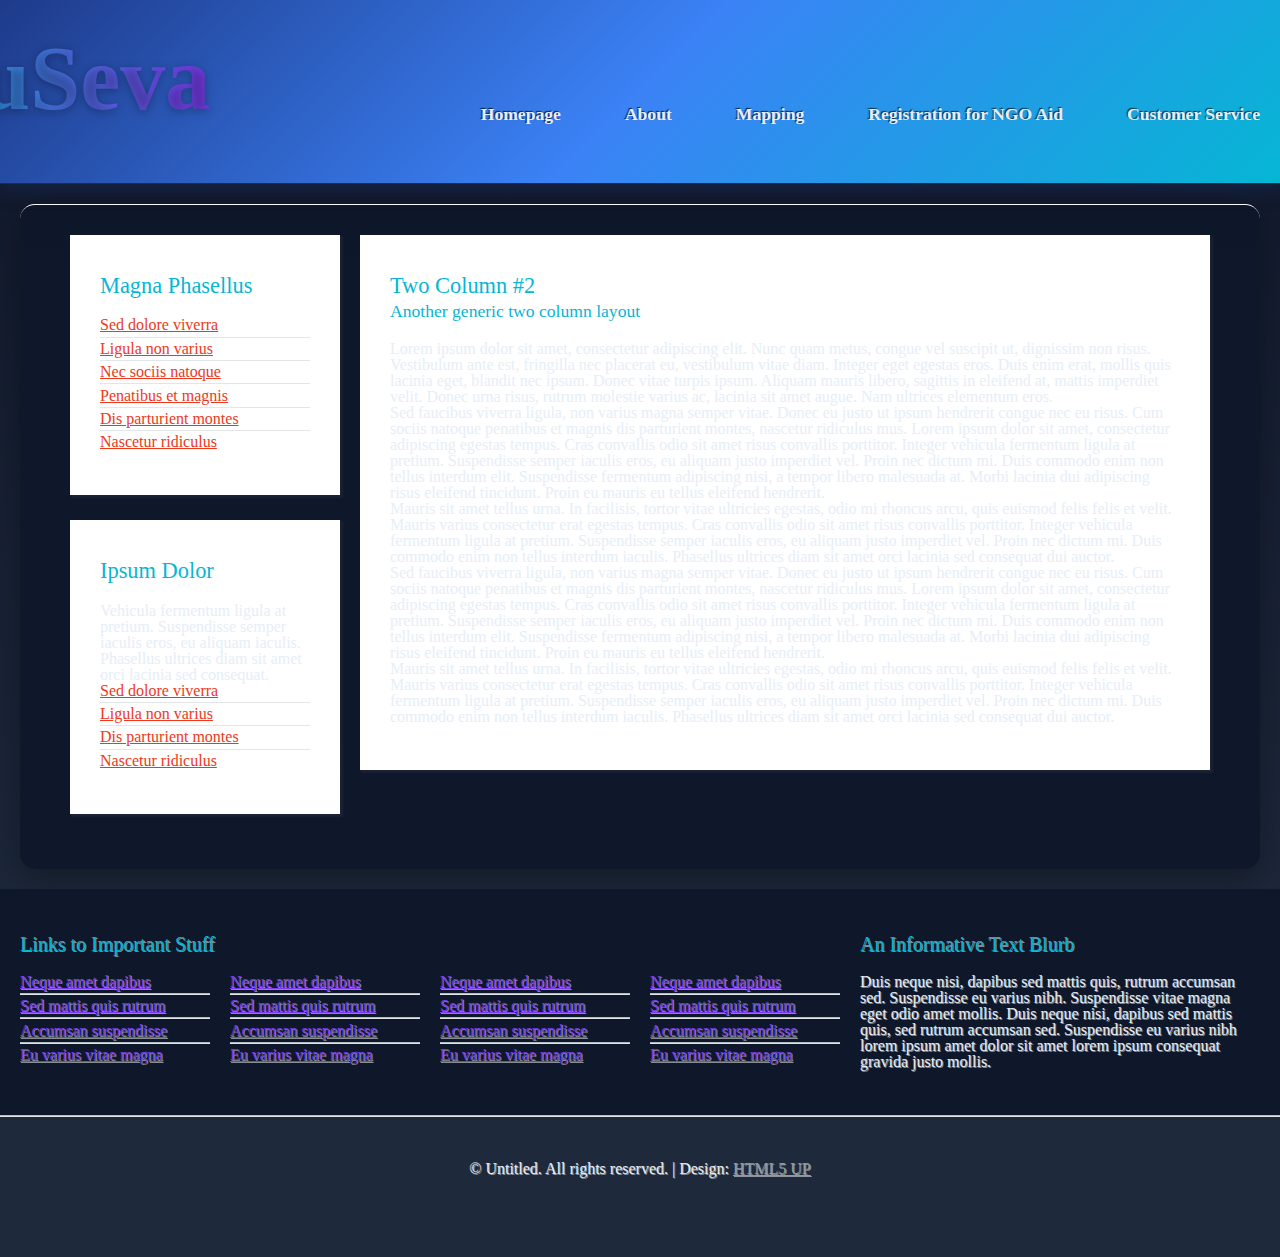
<file: twocolumn2.html>
<!DOCTYPE HTML>
<!--
	Halcyonic by HTML5 UP
	html5up.net | @ajlkn
	Free for personal and commercial use under the CCA 3.0 license (html5up.net/license)
-->
<html>
	<head>
		<title>Two Column 2 - Halcyonic by HTML5 UP</title>
		<meta charset="utf-8" />
		<meta name="viewport" content="width=device-width, initial-scale=1, user-scalable=no" />
		<link rel="stylesheet" href="main.css" />
		<link rel="stylesheet" href="india.css" />
		<style>
			#header {
				background: linear-gradient(135deg, #1e3a8a 0%, #3b82f6 50%, #06b6d4 100%);
				padding: 1.5em 0 !important;
				box-shadow: 0 4px 20px rgba(30,58,138,0.3);
			}
			#logo {
				color: #ffffff !important;
				font-size: 2.5em !important;
				font-weight: 800 !important;
				text-shadow: 0 2px 10px rgba(0,0,0,0.3);
				background: linear-gradient(90deg, #06b6d4, #7c3aed);
				-webkit-background-clip: text;
				-webkit-text-fill-color: transparent;
				background-clip: text;
				margin-left: -150px !important;
			}

			#nav a {
				color: #e6eef8 !important;
				font-weight: 600 !important;
				transition: all 0.3s ease;
			}
			#nav a:hover {
				color: #06b6d4 !important;
				transform: translateY(-2px);
			}
			body {
				background: linear-gradient(180deg, #0f172a, #1e293b 80%) !important;
				color: #e6eef8 !important;
			}
			#content {
				background: rgba(15,23,42,0.95);
				border-radius: 15px;
				margin: 20px;
				padding: 30px;
				box-shadow: 0 10px 30px rgba(0,0,0,0.3);
			}
			#content h2, #content h3 {
				color: #06b6d4 !important;
			}
			#footer {
				background: rgba(15,23,42,0.95);
				color: #e6eef8;
			}
			#footer h2 { color: #06b6d4; }
			#footer a { color: #7c3aed; }
			#footer a:hover { color: #06b6d4; }
			
			p, li, span, div, label {
				color: #e6eef8 !important;
			}
		</style>
	</head>
	<body class="subpage">
		<div id="page-wrapper">

			<!-- Header -->
				<section id="header">
					<div class="container">
						<div class="row">
							<div class="col-12">

								<!-- Logo -->
									<h1><a href="homepage.html" id="logo">EduSeva</a></h1>

								<!-- Nav -->
									<nav id="nav">
										<a href="homepage.html">Homepage</a>
										<a href="threecolumn.html">About</a>
										<a href="twocolumn1.html">Mapping</a>
										<a href="twocolumn2.html">Registration for NGO Aid</a>
										<a href="onecolumn.html">Customer Service</a>
									</nav>

							</div>
						</div>
					</div>
				</section>

			<!-- Content -->
				<section id="content">
					<div class="container">
						<div class="row">
							<div class="col-3 col-12-medium">

								<!-- Sidebar -->
									<section>
										<header>
											<h2>Magna Phasellus</h2>
										</header>
										<ul class="link-list">
											<li><a href="#">Sed dolore viverra</a></li>
											<li><a href="#">Ligula non varius</a></li>
											<li><a href="#">Nec sociis natoque</a></li>
											<li><a href="#">Penatibus et magnis</a></li>
											<li><a href="#">Dis parturient montes</a></li>
											<li><a href="#">Nascetur ridiculus</a></li>
										</ul>
									</section>
									<section>
										<header>
											<h2>Ipsum Dolor</h2>
										</header>
										<p>
											Vehicula fermentum ligula at pretium. Suspendisse semper iaculis eros, eu aliquam
											iaculis. Phasellus ultrices diam sit amet orci lacinia sed consequat.
										</p>
										<ul class="link-list">
											<li><a href="#">Sed dolore viverra</a></li>
											<li><a href="#">Ligula non varius</a></li>
											<li><a href="#">Dis parturient montes</a></li>
											<li><a href="#">Nascetur ridiculus</a></li>
										</ul>
									</section>

							</div>
							<div class="col-9 col-12-medium imp-medium">

								<!-- Main Content -->
									<section>
										<header>
											<h2>Two Column #2</h2>
											<h3>Another generic two column layout</h3>
										</header>
										<p>
											Lorem ipsum dolor sit amet, consectetur adipiscing elit. Nunc quam metus, congue
											vel suscipit ut, dignissim non risus. Vestibulum ante est, fringilla nec placerat
											eu, vestibulum vitae diam. Integer eget egestas eros. Duis enim erat, mollis quis
											lacinia eget, blandit nec ipsum. Donec vitae turpis ipsum. Aliquam mauris libero,
											sagittis in eleifend at, mattis imperdiet velit. Donec urna risus, rutrum molestie
											varius ac, lacinia sit amet augue. Nam ultrices elementum eros.
										</p>
										<p>
											Sed faucibus viverra ligula, non varius magna semper vitae. Donec eu justo ut ipsum
											hendrerit congue nec eu risus. Cum sociis natoque penatibus et magnis dis parturient
											montes, nascetur ridiculus mus. Lorem ipsum dolor sit amet, consectetur adipiscing
											egestas tempus. Cras convallis odio sit amet risus convallis porttitor. Integer
											vehicula fermentum ligula at pretium. Suspendisse semper iaculis eros, eu aliquam
											justo imperdiet vel. Proin nec dictum mi. Duis commodo enim non tellus interdum
											elit. Suspendisse fermentum adipiscing nisi, a tempor libero malesuada at. Morbi
											lacinia dui adipiscing risus eleifend tincidunt. Proin eu mauris eu tellus eleifend
											hendrerit.
										</p>
										<p>
											Mauris sit amet tellus urna. In facilisis, tortor vitae ultricies egestas, odio
											mi rhoncus arcu, quis euismod felis felis et velit. Mauris varius consectetur erat
											egestas tempus. Cras convallis odio sit amet risus convallis porttitor. Integer
											vehicula fermentum ligula at pretium. Suspendisse semper iaculis eros, eu aliquam
											justo imperdiet vel. Proin nec dictum mi. Duis commodo enim non tellus interdum
											iaculis. Phasellus ultrices diam sit amet orci lacinia sed consequat dui auctor.
										</p>
										<p>
											Sed faucibus viverra ligula, non varius magna semper vitae. Donec eu justo ut ipsum
											hendrerit congue nec eu risus. Cum sociis natoque penatibus et magnis dis parturient
											montes, nascetur ridiculus mus. Lorem ipsum dolor sit amet, consectetur adipiscing
											egestas tempus. Cras convallis odio sit amet risus convallis porttitor. Integer
											vehicula fermentum ligula at pretium. Suspendisse semper iaculis eros, eu aliquam
											justo imperdiet vel. Proin nec dictum mi. Duis commodo enim non tellus interdum
											elit. Suspendisse fermentum adipiscing nisi, a tempor libero malesuada at. Morbi
											lacinia dui adipiscing risus eleifend tincidunt. Proin eu mauris eu tellus eleifend
											hendrerit.
										</p>
										<p>
											Mauris sit amet tellus urna. In facilisis, tortor vitae ultricies egestas, odio
											mi rhoncus arcu, quis euismod felis felis et velit. Mauris varius consectetur erat
											egestas tempus. Cras convallis odio sit amet risus convallis porttitor. Integer
											vehicula fermentum ligula at pretium. Suspendisse semper iaculis eros, eu aliquam
											justo imperdiet vel. Proin nec dictum mi. Duis commodo enim non tellus interdum
											iaculis. Phasellus ultrices diam sit amet orci lacinia sed consequat dui auctor.
										</p>
									</section>

							</div>
						</div>
					</div>
				</section>

			<!-- Footer -->
				<section id="footer">
					<div class="container">
						<div class="row">
							<div class="col-8 col-12-medium">

								<!-- Links -->
									<section>
										<h2>Links to Important Stuff</h2>
										<div>
											<div class="row">
												<div class="col-3 col-12-small">
													<ul class="link-list last-child">
														<li><a href="#">Neque amet dapibus</a></li>
														<li><a href="#">Sed mattis quis rutrum</a></li>
														<li><a href="#">Accumsan suspendisse</a></li>
														<li><a href="#">Eu varius vitae magna</a></li>
													</ul>
												</div>
												<div class="col-3 col-12-small">
													<ul class="link-list last-child">
														<li><a href="#">Neque amet dapibus</a></li>
														<li><a href="#">Sed mattis quis rutrum</a></li>
														<li><a href="#">Accumsan suspendisse</a></li>
														<li><a href="#">Eu varius vitae magna</a></li>
													</ul>
												</div>
												<div class="col-3 col-12-small">
													<ul class="link-list last-child">
														<li><a href="#">Neque amet dapibus</a></li>
														<li><a href="#">Sed mattis quis rutrum</a></li>
														<li><a href="#">Accumsan suspendisse</a></li>
														<li><a href="#">Eu varius vitae magna</a></li>
													</ul>
												</div>
												<div class="col-3 col-12-small">
													<ul class="link-list last-child">
														<li><a href="#">Neque amet dapibus</a></li>
														<li><a href="#">Sed mattis quis rutrum</a></li>
														<li><a href="#">Accumsan suspendisse</a></li>
														<li><a href="#">Eu varius vitae magna</a></li>
													</ul>
												</div>
											</div>
										</div>
									</section>

							</div>
							<div class="col-4 col-12-medium imp-medium">

								<!-- Blurb -->
									<section>
										<h2>An Informative Text Blurb</h2>
										<p>
											Duis neque nisi, dapibus sed mattis quis, rutrum accumsan sed. Suspendisse eu
											varius nibh. Suspendisse vitae magna eget odio amet mollis. Duis neque nisi,
											dapibus sed mattis quis, sed rutrum accumsan sed. Suspendisse eu varius nibh
											lorem ipsum amet dolor sit amet lorem ipsum consequat gravida justo mollis.
										</p>
									</section>

							</div>
						</div>
					</div>
				</section>

			<!-- Copyright -->
				<div id="copyright">
					&copy; Untitled. All rights reserved. | Design: <a href="http://html5up.net">HTML5 UP</a>
				</div>

		</div>

		<!-- Scripts -->
			<script src="jquery.min.js"></script>
			<script src="browser.min.js"></script>
			<script src="breakpoints.min.js"></script>
			<script src="util.js"></script>
			<script src="main.js"></script>

	</body>
</html>
</file>
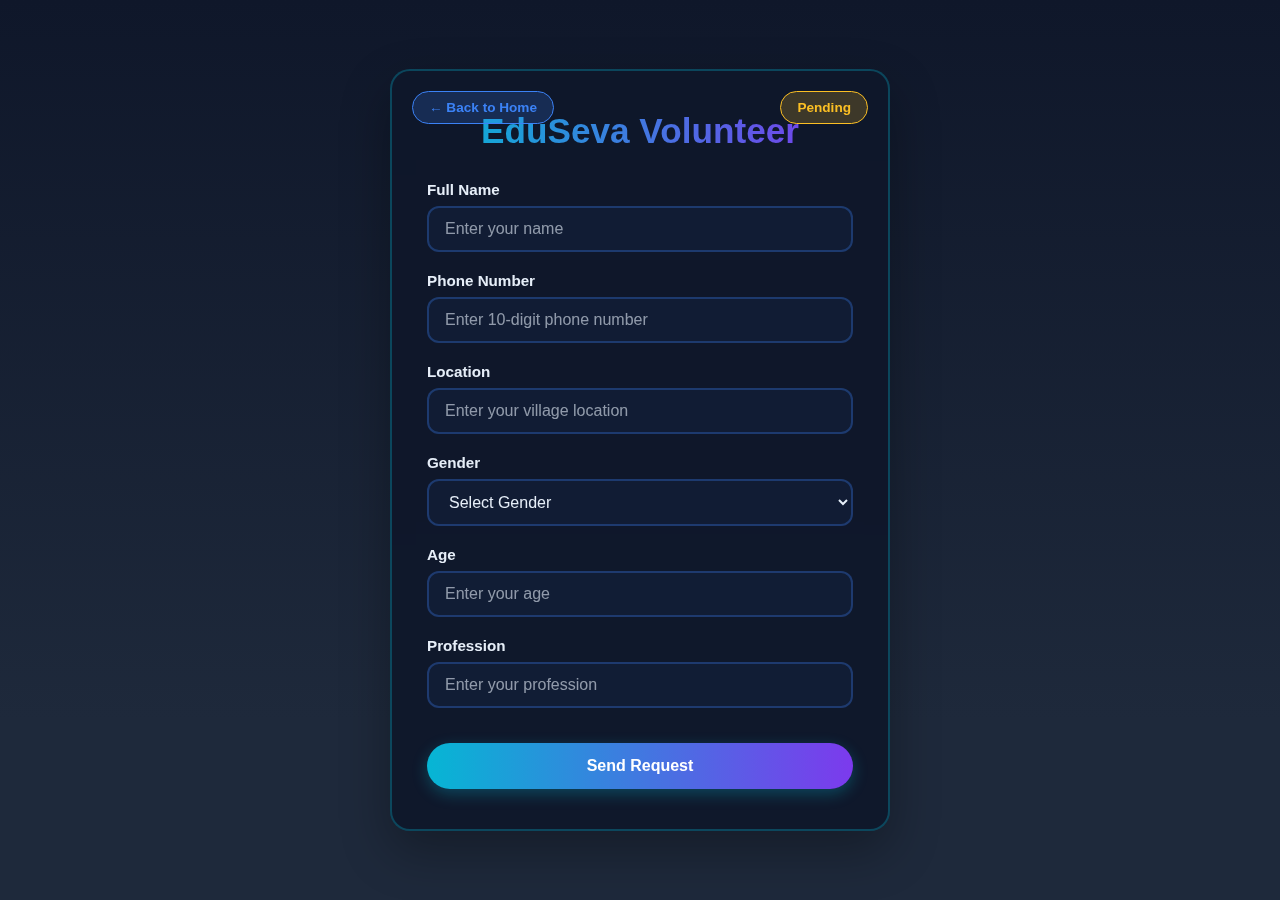
<file: volunteer.html>
<!DOCTYPE html>
<html lang="en">
<head>
  <meta charset="UTF-8">
  <meta name="viewport" content="width=device-width, initial-scale=1.0">
  <title>EduSeva - Volunteer Portal</title>
  <style>
    * {
      margin: 0;
      padding: 0;
      box-sizing: border-box;
      font-family: 'Segoe UI', sans-serif;
    }

    body {
      min-height: 100vh;
      background: linear-gradient(180deg, #0f172a, #1e293b 80%);
      color: #e6eef8;
      display: flex;
      justify-content: center;
      align-items: center;
      padding: 20px;
    }

    .container {
      background: rgba(15,23,42,0.95);
      padding: 40px 35px;
      border-radius: 20px;
      box-shadow: 0 20px 50px rgba(0,0,0,0.3);
      width: 100%;
      max-width: 500px;
      position: relative;
      border: 2px solid rgba(6,182,212,0.3);
      backdrop-filter: blur(10px);
    }

    .container h1 {
      margin-bottom: 30px;
      color: #06b6d4;
      text-align: center;
      font-size: 2.2em;
      font-weight: 800;
      background: linear-gradient(90deg, #06b6d4, #7c3aed);
      -webkit-background-clip: text;
      -webkit-text-fill-color: transparent;
      background-clip: text;
    }

    .form-group {
      margin-bottom: 20px;
      text-align: left;
    }

    .form-group label {
      display: block;
      margin-bottom: 8px;
      color: #e6eef8;
      font-weight: 600;
      font-size: 0.95em;
    }

    .form-group input, .form-group select {
      width: 100%;
      padding: 12px 16px;
      border: 2px solid rgba(59,130,246,0.3);
      border-radius: 12px;
      font-size: 16px;
      background: rgba(59,130,246,0.05);
      color: #e6eef8;
      transition: all 0.3s ease;
    }

    .form-group input:focus, .form-group select:focus {
      border-color: #06b6d4;
      outline: none;
      box-shadow: 0 0 15px rgba(6,182,212,0.3);
      background: rgba(6,182,212,0.1);
    }

    .form-group input::placeholder {
      color: rgba(230,238,248,0.6);
    }

    .btn {
      background: linear-gradient(90deg, #06b6d4, #7c3aed);
      color: white;
      border: none;
      padding: 14px 30px;
      font-size: 16px;
      font-weight: 600;
      border-radius: 25px;
      cursor: pointer;
      transition: all 0.3s ease;
      margin-top: 15px;
      width: 100%;
      box-shadow: 0 5px 15px rgba(6,182,212,0.3);
    }

    .btn:hover {
      transform: translateY(-2px);
      box-shadow: 0 8px 25px rgba(6,182,212,0.4);
    }

    /* Status Button */
    .status-btn {
      position: absolute;
      top: 20px;
      right: 20px;
      background: rgba(251,191,36,0.2);
      color: #fbbf24;
      border: 1px solid #fbbf24;
      padding: 8px 16px;
      border-radius: 20px;
      cursor: default;
      font-weight: 600;
      font-size: 0.85em;
    }

    .status-btn.accepted {
      background: rgba(16,185,129,0.2);
      color: #10b981;
      border-color: #10b981;
    }

    /* Warning */
    .warning {
      color: #ef4444;
      font-size: 13px;
      margin-top: 5px;
      font-weight: 500;
    }

    /* Popup style */
    .popup {
      display: none;
      position: fixed;
      top: 0; left: 0;
      width: 100%;
      height: 100%;
      background: rgba(0,0,0,0.7);
      justify-content: center;
      align-items: center;
      backdrop-filter: blur(5px);
    }

    .popup-content {
      background: rgba(15,23,42,0.98);
      color: #e6eef8;
      padding: 35px 45px;
      border-radius: 20px;
      text-align: center;
      box-shadow: 0 20px 50px rgba(0,0,0,0.5);
      border: 2px solid #06b6d4;
      animation: popupShow 0.3s ease forwards;
    }

    .popup-content h2 {
      color: #06b6d4;
      margin-bottom: 15px;
    }

    @keyframes popupShow {
      from {transform: scale(0.7); opacity: 0;}
      to {transform: scale(1); opacity: 1;}
    }

    .popup-content button {
      margin-top: 25px;
      background: linear-gradient(90deg, #06b6d4, #7c3aed);
      color: white;
      border: none;
      padding: 12px 25px;
      border-radius: 20px;
      cursor: pointer;
      font-size: 15px;
      font-weight: 600;
      transition: all 0.3s ease;
    }

    .popup-content button:hover {
      transform: translateY(-2px);
      box-shadow: 0 5px 15px rgba(6,182,212,0.4);
    }

    .back-btn {
      position: absolute;
      top: 20px;
      left: 20px;
      background: rgba(59,130,246,0.2);
      color: #3b82f6;
      border: 1px solid #3b82f6;
      padding: 8px 16px;
      border-radius: 20px;
      text-decoration: none;
      font-weight: 600;
      font-size: 0.85em;
      transition: all 0.3s ease;
    }

    .back-btn:hover {
      background: rgba(59,130,246,0.3);
      transform: translateY(-1px);
    }

  </style>
</head>
<body>

  <div class="container">
    <a href="homepage.html" class="back-btn">← Back to Home</a>
    <h1>EduSeva Volunteer</h1>
    <button class="status-btn" id="statusBtn">Pending</button>
    <form id="villageForm">
      <div class="form-group">
        <label for="name">Full Name</label>
        <input type="text" id="name" placeholder="Enter your name" required>
      </div>

      <div class="form-group">
        <label for="phone">Phone Number</label>
        <input type="tel" id="phone" placeholder="Enter 10-digit phone number" required>
        <div class="warning" id="phoneWarning"></div>
      </div>

      <div class="form-group">
        <label for="location">Location</label>
        <input type="text" id="location" placeholder="Enter your village location" required>
      </div>

      <div class="form-group">
        <label for="gender">Gender</label>
        <select id="gender" required>
          <option value="" disabled selected>Select Gender</option>
          <option value="Male">Male</option>
          <option value="Female">Female</option>
          <option value="Other">Other</option>
        </select>
      </div>

      <div class="form-group">
        <label for="age">Age</label>
        <input type="number" id="age" placeholder="Enter your age" min="1" required>
      </div>

      <div class="form-group">
        <label for="profession">Profession</label>
        <input type="text" id="profession" placeholder="Enter your profession" required>
      </div>

      <button type="submit" class="btn">Send Request</button>
    </form>
  </div>

  <!-- Popup -->
  <div class="popup" id="popup">
    <div class="popup-content">
      <h2>🎉 Request Sent!</h2>
      <p>Thank you for volunteering with EduSeva! We will contact you soon with event details.</p>
      <button id="closePopup">Close</button>
    </div>
  </div>

  <script>
    const form = document.getElementById('villageForm');
    const popup = document.getElementById('popup');
    const closePopup = document.getElementById('closePopup');
    const phone = document.getElementById('phone');
    const phoneWarning = document.getElementById('phoneWarning');
    const statusBtn = document.getElementById('statusBtn');

    form.addEventListener('submit', function(e){
      e.preventDefault(); // prevent form submission
      const phoneValue = phone.value.trim();

      // Check if phone number is exactly 10 digits
      const phoneRegex = /^\d{10}$/;
      if(!phoneRegex.test(phoneValue)){
        phoneWarning.textContent = "Please enter a valid 10-digit phone number!";
        return;
      } else {
        phoneWarning.textContent = "";
      }

      popup.style.display = 'flex'; // show popup
      form.reset(); // clear form

      // Optional: set status to Pending when request sent
      statusBtn.textContent = "Pending";
    });

    closePopup.addEventListener('click', function(){
      popup.style.display = 'none'; // hide popup
      // Optional: automatically change status to Accepted after popup closed
      statusBtn.textContent = "Accepted";
      statusBtn.classList.add('accepted');
    });

  </script>

</body>
</html>
</file>
<file: main.css>
@import url("https://fonts.googleapis.com/css?family=Yanone+Kaffeesatz:400,300,200");

/*
	Halcyonic by HTML5 UP
	html5up.net | @ajlkn
	Free for personal and commercial use under the CCA 3.0 license (html5up.net/license)
*/

html, body, div, span, applet, object,
iframe, h1, h2, h3, h4, h5, h6, p, blockquote,
pre, a, abbr, acronym, address, big, cite,
code, del, dfn, em, img, ins, kbd, q, s, samp,
small, strike, strong, sub, sup, tt, var, b,
u, i, center, dl, dt, dd, ol, ul, li, fieldset,
form, label, legend, table, caption, tbody,
tfoot, thead, tr, th, td, article, aside,
canvas, details, embed, figure, figcaption,
footer, header, hgroup, menu, nav, output, ruby,
section, summary, time, mark, audio, video {
	margin: 0;
	padding: 0;
	border: 0;
	font-size: 100%;
	font: inherit;
	vertical-align: baseline;}

article, aside, details, figcaption, figure,
footer, header, hgroup, menu, nav, section {
	display: block;}

body {
	line-height: 1;
}

ol, ul {
	list-style: none;
}

blockquote, q {
	quotes: none;
}

	blockquote:before, blockquote:after, q:before, q:after {
		content: '';
		content: none;
	}

table {
	border-collapse: collapse;
	border-spacing: 0;
}

body {
	-webkit-text-size-adjust: none;
}

mark {
	background-color: transparent;
	color: inherit;
}

input::-moz-focus-inner {
	border: 0;
	padding: 0;
}

input, select, textarea {
	-moz-appearance: none;
	-webkit-appearance: none;
	-ms-appearance: none;
	appearance: none;
}

/* Basic */

	html {
		box-sizing: border-box;
	}

	*, *:before, *:after {
		box-sizing: inherit;
	}

		background: #0d1333 url("bg03.jpg"); /* deep blue base */
		color: #111; /* black text everywhere */
		font-size: 13.5pt;
		font-family: 'Yanone Kaffeesatz';
		line-height: 1.85em;
		font-weight: 300;
	}

		color: #111;
		font-size: 13.5pt;
		font-family: 'Yanone Kaffeesatz';
		line-height: 1.85em;
		font-weight: 300;
	}

	ul, ol, p, dl {
		margin: 0 0 2em 0;
	}


		color: #111;
		text-decoration: underline;
		transition: color 0.2s;
	}
		color: #111;
		text-decoration: none;
	}

	section > :last-child,
	section:last-child,
	.last-child {
		margin-bottom: 0 !important;
	}

/* Container */

	.container {
		margin: 0 auto;
		max-width: 100%;
		width: 1200px;
	}

		@media screen and (max-width: 1680px) {

			.container {
				width: 1200px;
			}

		}

		@media screen and (max-width: 1280px) {

			.container {
				width: calc(100% - 40px);
			}

		}

		@media screen and (max-width: 980px) {

			.container {
				width: calc(100% - 50px);
			}

		}

		@media screen and (max-width: 736px) {

			.container {
				width: calc(100% - 40px);
			}

		}

/* Row */

	.row {
		display: flex;
		flex-wrap: wrap;
		box-sizing: border-box;
		align-items: stretch;
	}

		.row > * {
			box-sizing: border-box;
		}

		.row.gtr-uniform > * > :last-child {
			margin-bottom: 0;
		}

		.row.aln-left {
			justify-content: flex-start;
		}

		.row.aln-center {
			justify-content: center;
		}

		.row.aln-right {
			justify-content: flex-end;
		}

		.row.aln-top {
			align-items: flex-start;
		}

		.row.aln-middle {
			align-items: center;
		}

		.row.aln-bottom {
			align-items: flex-end;
		}

		.row > .imp {
			order: -1;
		}

		.row > .col-1 {
			width: 8.33333%;
		}

		.row > .off-1 {
			margin-left: 8.33333%;
		}

		.row > .col-2 {
			width: 16.66667%;
		}

		.row > .off-2 {
			margin-left: 16.66667%;
		}

		.row > .col-3 {
			width: 25%;
		}

		.row > .off-3 {
			margin-left: 25%;
		}

		.row > .col-4 {
			width: 33.33333%;
		}

		.row > .off-4 {
			margin-left: 33.33333%;
		}

		.row > .col-5 {
			width: 41.66667%;
		}

		.row > .off-5 {
			margin-left: 41.66667%;
		}

		.row > .col-6 {
			width: 50%;
		}

		.row > .off-6 {
			margin-left: 50%;
		}

		.row > .col-7 {
			width: 58.33333%;
		}

		.row > .off-7 {
			margin-left: 58.33333%;
		}

		.row > .col-8 {
			width: 66.66667%;
		}

		.row > .off-8 {
			margin-left: 66.66667%;
		}

		.row > .col-9 {
			width: 75%;
		}

		.row > .off-9 {
			margin-left: 75%;
		}

		.row > .col-10 {
			width: 83.33333%;
		}

		.row > .off-10 {
			margin-left: 83.33333%;
		}

		.row > .col-11 {
			width: 91.66667%;
		}

		.row > .off-11 {
			margin-left: 91.66667%;
		}

		.row > .col-12 {
			width: 100%;
		}

		.row > .off-12 {
			margin-left: 100%;
		}

		.row.gtr-0 {
			margin-top: 0px;
			margin-left: 0px;
		}

			.row.gtr-0 > * {
				padding: 0px 0 0 0px;
			}

			.row.gtr-0.gtr-uniform {
				margin-top: 0px;
			}

				.row.gtr-0.gtr-uniform > * {
					padding-top: 0px;
				}

		.row.gtr-25 {
			margin-top: -6.25px;
			margin-left: -6.25px;
		}

			.row.gtr-25 > * {
				padding: 6.25px 0 0 6.25px;
			}

			.row.gtr-25.gtr-uniform {
				margin-top: -6.25px;
			}

				.row.gtr-25.gtr-uniform > * {
					padding-top: 6.25px;
				}

		.row.gtr-50 {
			margin-top: -12.5px;
			margin-left: -12.5px;
		}

			.row.gtr-50 > * {
				padding: 12.5px 0 0 12.5px;
			}

			.row.gtr-50.gtr-uniform {
				margin-top: -12.5px;
			}

				.row.gtr-50.gtr-uniform > * {
					padding-top: 12.5px;
				}

		.row {
			margin-top: -25px;
			margin-left: -25px;
		}

			.row > * {
				padding: 25px 0 0 25px;
			}

			.row.gtr-uniform {
				margin-top: -25px;
			}

				.row.gtr-uniform > * {
					padding-top: 25px;
				}

		.row.gtr-150 {
			margin-top: -37.5px;
			margin-left: -37.5px;
		}

			.row.gtr-150 > * {
				padding: 37.5px 0 0 37.5px;
			}

			.row.gtr-150.gtr-uniform {
				margin-top: -37.5px;
			}

				.row.gtr-150.gtr-uniform > * {
					padding-top: 37.5px;
				}

		.row.gtr-200 {
			margin-top: -50px;
			margin-left: -50px;
		}

			.row.gtr-200 > * {
				padding: 50px 0 0 50px;
			}

			.row.gtr-200.gtr-uniform {
				margin-top: -50px;
			}

				.row.gtr-200.gtr-uniform > * {
					padding-top: 50px;
				}

		@media screen and (max-width: 1680px) {

			.row {
				display: flex;
				flex-wrap: wrap;
				box-sizing: border-box;
				align-items: stretch;
			}

				.row > * {
					box-sizing: border-box;
				}

				.row.gtr-uniform > * > :last-child {
					margin-bottom: 0;
				}

				.row.aln-left {
					justify-content: flex-start;
				}

				.row.aln-center {
					justify-content: center;
				}

				.row.aln-right {
					justify-content: flex-end;
				}

				.row.aln-top {
					align-items: flex-start;
				}

				.row.aln-middle {
					align-items: center;
				}

				.row.aln-bottom {
					align-items: flex-end;
				}

				.row > .imp-xlarge {
					order: -1;
				}

				.row > .col-1-xlarge {
					width: 8.33333%;
				}

				.row > .off-1-xlarge {
					margin-left: 8.33333%;
				}

				.row > .col-2-xlarge {
					width: 16.66667%;
				}

				.row > .off-2-xlarge {
					margin-left: 16.66667%;
				}

				.row > .col-3-xlarge {
					width: 25%;
				}

				.row > .off-3-xlarge {
					margin-left: 25%;
				}

				.row > .col-4-xlarge {
					width: 33.33333%;
				}

				.row > .off-4-xlarge {
					margin-left: 33.33333%;
				}

				.row > .col-5-xlarge {
					width: 41.66667%;
				}

				.row > .off-5-xlarge {
					margin-left: 41.66667%;
				}

				.row > .col-6-xlarge {
					width: 50%;
				}

				.row > .off-6-xlarge {
					margin-left: 50%;
				}

				.row > .col-7-xlarge {
					width: 58.33333%;
				}

				.row > .off-7-xlarge {
					margin-left: 58.33333%;
				}

				.row > .col-8-xlarge {
					width: 66.66667%;
				}

				.row > .off-8-xlarge {
					margin-left: 66.66667%;
				}

				.row > .col-9-xlarge {
					width: 75%;
				}

				.row > .off-9-xlarge {
					margin-left: 75%;
				}

				.row > .col-10-xlarge {
					width: 83.33333%;
				}

				.row > .off-10-xlarge {
					margin-left: 83.33333%;
				}

				.row > .col-11-xlarge {
					width: 91.66667%;
				}

				.row > .off-11-xlarge {
					margin-left: 91.66667%;
				}

				.row > .col-12-xlarge {
					width: 100%;
				}

				.row > .off-12-xlarge {
					margin-left: 100%;
				}

				.row.gtr-0 {
					margin-top: 0px;
					margin-left: 0px;
				}

					.row.gtr-0 > * {
						padding: 0px 0 0 0px;
					}

					.row.gtr-0.gtr-uniform {
						margin-top: 0px;
					}

						.row.gtr-0.gtr-uniform > * {
							padding-top: 0px;
						}

				.row.gtr-25 {
					margin-top: -6.25px;
					margin-left: -6.25px;
				}

					.row.gtr-25 > * {
						padding: 6.25px 0 0 6.25px;
					}

					.row.gtr-25.gtr-uniform {
						margin-top: -6.25px;
					}

						.row.gtr-25.gtr-uniform > * {
							padding-top: 6.25px;
						}

				.row.gtr-50 {
					margin-top: -12.5px;
					margin-left: -12.5px;
				}

					.row.gtr-50 > * {
						padding: 12.5px 0 0 12.5px;
					}

					.row.gtr-50.gtr-uniform {
						margin-top: -12.5px;
					}

						.row.gtr-50.gtr-uniform > * {
							padding-top: 12.5px;
						}

				.row {
					margin-top: -25px;
					margin-left: -25px;
				}

					.row > * {
						padding: 25px 0 0 25px;
					}

					.row.gtr-uniform {
						margin-top: -25px;
					}

						.row.gtr-uniform > * {
							padding-top: 25px;
						}

				.row.gtr-150 {
					margin-top: -37.5px;
					margin-left: -37.5px;
				}

					.row.gtr-150 > * {
						padding: 37.5px 0 0 37.5px;
					}

					.row.gtr-150.gtr-uniform {
						margin-top: -37.5px;
					}

						.row.gtr-150.gtr-uniform > * {
							padding-top: 37.5px;
						}

				.row.gtr-200 {
					margin-top: -50px;
					margin-left: -50px;
				}

					.row.gtr-200 > * {
						padding: 50px 0 0 50px;
					}

					.row.gtr-200.gtr-uniform {
						margin-top: -50px;
					}

						.row.gtr-200.gtr-uniform > * {
							padding-top: 50px;
						}

		}

		@media screen and (max-width: 1280px) {

			.row {
				display: flex;
				flex-wrap: wrap;
				box-sizing: border-box;
				align-items: stretch;
			}

				.row > * {
					box-sizing: border-box;
				}

				.row.gtr-uniform > * > :last-child {
					margin-bottom: 0;
				}

				.row.aln-left {
					justify-content: flex-start;
				}

				.row.aln-center {
					justify-content: center;
				}

				.row.aln-right {
					justify-content: flex-end;
				}

				.row.aln-top {
					align-items: flex-start;
				}

				.row.aln-middle {
					align-items: center;
				}

				.row.aln-bottom {
					align-items: flex-end;
				}

				.row > .imp-large {
					order: -1;
				}

				.row > .col-1-large {
					width: 8.33333%;
				}

				.row > .off-1-large {
					margin-left: 8.33333%;
				}

				.row > .col-2-large {
					width: 16.66667%;
				}

				.row > .off-2-large {
					margin-left: 16.66667%;
				}

				.row > .col-3-large {
					width: 25%;
				}

				.row > .off-3-large {
					margin-left: 25%;
				}

				.row > .col-4-large {
					width: 33.33333%;
				}

				.row > .off-4-large {
					margin-left: 33.33333%;
				}

				.row > .col-5-large {
					width: 41.66667%;
				}

				.row > .off-5-large {
					margin-left: 41.66667%;
				}

				.row > .col-6-large {
					width: 50%;
				}

				.row > .off-6-large {
					margin-left: 50%;
				}

				.row > .col-7-large {
					width: 58.33333%;
				}

				.row > .off-7-large {
					margin-left: 58.33333%;
				}

				.row > .col-8-large {
					width: 66.66667%;
				}

				.row > .off-8-large {
					margin-left: 66.66667%;
				}

				.row > .col-9-large {
					width: 75%;
				}

				.row > .off-9-large {
					margin-left: 75%;
				}

				.row > .col-10-large {
					width: 83.33333%;
				}

				.row > .off-10-large {
					margin-left: 83.33333%;
				}

				.row > .col-11-large {
					width: 91.66667%;
				}

				.row > .off-11-large {
					margin-left: 91.66667%;
				}

				.row > .col-12-large {
					width: 100%;
				}

				.row > .off-12-large {
					margin-left: 100%;
				}

				.row.gtr-0 {
					margin-top: 0px;
					margin-left: 0px;
				}

					.row.gtr-0 > * {
						padding: 0px 0 0 0px;
					}

					.row.gtr-0.gtr-uniform {
						margin-top: 0px;
					}

						.row.gtr-0.gtr-uniform > * {
							padding-top: 0px;
						}

				.row.gtr-25 {
					margin-top: -5px;
					margin-left: -5px;
				}

					.row.gtr-25 > * {
						padding: 5px 0 0 5px;
					}

					.row.gtr-25.gtr-uniform {
						margin-top: -5px;
					}

						.row.gtr-25.gtr-uniform > * {
							padding-top: 5px;
						}

				.row.gtr-50 {
					margin-top: -10px;
					margin-left: -10px;
				}

					.row.gtr-50 > * {
						padding: 10px 0 0 10px;
					}

					.row.gtr-50.gtr-uniform {
						margin-top: -10px;
					}

						.row.gtr-50.gtr-uniform > * {
							padding-top: 10px;
						}

				.row {
					margin-top: -20px;
					margin-left: -20px;
				}

					.row > * {
						padding: 20px 0 0 20px;
					}

					.row.gtr-uniform {
						margin-top: -20px;
					}

						.row.gtr-uniform > * {
							padding-top: 20px;
						}

				.row.gtr-150 {
					margin-top: -30px;
					margin-left: -30px;
				}

					.row.gtr-150 > * {
						padding: 30px 0 0 30px;
					}

					.row.gtr-150.gtr-uniform {
						margin-top: -30px;
					}

						.row.gtr-150.gtr-uniform > * {
							padding-top: 30px;
						}

				.row.gtr-200 {
					margin-top: -40px;
					margin-left: -40px;
				}

					.row.gtr-200 > * {
						padding: 40px 0 0 40px;
					}

					.row.gtr-200.gtr-uniform {
						margin-top: -40px;
					}

						.row.gtr-200.gtr-uniform > * {
							padding-top: 40px;
						}

		}

		@media screen and (max-width: 980px) {

			.row {
				display: flex;
				flex-wrap: wrap;
				box-sizing: border-box;
				align-items: stretch;
			}

				.row > * {
					box-sizing: border-box;
				}

				.row.gtr-uniform > * > :last-child {
					margin-bottom: 0;
				}

				.row.aln-left {
					justify-content: flex-start;
				}

				.row.aln-center {
					justify-content: center;
				}

				.row.aln-right {
					justify-content: flex-end;
				}

				.row.aln-top {
					align-items: flex-start;
				}

				.row.aln-middle {
					align-items: center;
				}

				.row.aln-bottom {
					align-items: flex-end;
				}

				.row > .imp-medium {
					order: -1;
				}

				.row > .col-1-medium {
					width: 8.33333%;
				}

				.row > .off-1-medium {
					margin-left: 8.33333%;
				}

				.row > .col-2-medium {
					width: 16.66667%;
				}

				.row > .off-2-medium {
					margin-left: 16.66667%;
				}

				.row > .col-3-medium {
					width: 25%;
				}

				.row > .off-3-medium {
					margin-left: 25%;
				}

				.row > .col-4-medium {
					width: 33.33333%;
				}

				.row > .off-4-medium {
					margin-left: 33.33333%;
				}

				.row > .col-5-medium {
					width: 41.66667%;
				}

				.row > .off-5-medium {
					margin-left: 41.66667%;
				}

				.row > .col-6-medium {
					width: 50%;
				}

				.row > .off-6-medium {
					margin-left: 50%;
				}

				.row > .col-7-medium {
					width: 58.33333%;
				}

				.row > .off-7-medium {
					margin-left: 58.33333%;
				}

				.row > .col-8-medium {
					width: 66.66667%;
				}

				.row > .off-8-medium {
					margin-left: 66.66667%;
				}

				.row > .col-9-medium {
					width: 75%;
				}

				.row > .off-9-medium {
					margin-left: 75%;
				}

				.row > .col-10-medium {
					width: 83.33333%;
				}

				.row > .off-10-medium {
					margin-left: 83.33333%;
				}

				.row > .col-11-medium {
					width: 91.66667%;
				}

				.row > .off-11-medium {
					margin-left: 91.66667%;
				}

				.row > .col-12-medium {
					width: 100%;
				}

				.row > .off-12-medium {
					margin-left: 100%;
				}

				.row.gtr-0 {
					margin-top: 0px;
					margin-left: 0px;
				}

					.row.gtr-0 > * {
						padding: 0px 0 0 0px;
					}

					.row.gtr-0.gtr-uniform {
						margin-top: 0px;
					}

						.row.gtr-0.gtr-uniform > * {
							padding-top: 0px;
						}

				.row.gtr-25 {
					margin-top: -6.25px;
					margin-left: -6.25px;
				}

					.row.gtr-25 > * {
						padding: 6.25px 0 0 6.25px;
					}

					.row.gtr-25.gtr-uniform {
						margin-top: -6.25px;
					}

						.row.gtr-25.gtr-uniform > * {
							padding-top: 6.25px;
						}

				.row.gtr-50 {
					margin-top: -12.5px;
					margin-left: -12.5px;
				}

					.row.gtr-50 > * {
						padding: 12.5px 0 0 12.5px;
					}

					.row.gtr-50.gtr-uniform {
						margin-top: -12.5px;
					}

						.row.gtr-50.gtr-uniform > * {
							padding-top: 12.5px;
						}

				.row {
					margin-top: -25px;
					margin-left: -25px;
				}

					.row > * {
						padding: 25px 0 0 25px;
					}

					.row.gtr-uniform {
						margin-top: -25px;
					}

						.row.gtr-uniform > * {
							padding-top: 25px;
						}

				.row.gtr-150 {
					margin-top: -37.5px;
					margin-left: -37.5px;
				}

					.row.gtr-150 > * {
						padding: 37.5px 0 0 37.5px;
					}

					.row.gtr-150.gtr-uniform {
						margin-top: -37.5px;
					}

						.row.gtr-150.gtr-uniform > * {
							padding-top: 37.5px;
						}

				.row.gtr-200 {
					margin-top: -50px;
					margin-left: -50px;
				}

					.row.gtr-200 > * {
						padding: 50px 0 0 50px;
					}

					.row.gtr-200.gtr-uniform {
						margin-top: -50px;
					}

						.row.gtr-200.gtr-uniform > * {
							padding-top: 50px;
						}

		}

		@media screen and (max-width: 736px) {

			.row {
				display: flex;
				flex-wrap: wrap;
				box-sizing: border-box;
				align-items: stretch;
			}

				.row > * {
					box-sizing: border-box;
				}

				.row.gtr-uniform > * > :last-child {
					margin-bottom: 0;
				}

				.row.aln-left {
					justify-content: flex-start;
				}

				.row.aln-center {
					justify-content: center;
				}

				.row.aln-right {
					justify-content: flex-end;
				}

				.row.aln-top {
					align-items: flex-start;
				}

				.row.aln-middle {
					align-items: center;
				}

				.row.aln-bottom {
					align-items: flex-end;
				}

				.row > .imp-small {
					order: -1;
				}

				.row > .col-1-small {
					width: 8.33333%;
				}

				.row > .off-1-small {
					margin-left: 8.33333%;
				}

				.row > .col-2-small {
					width: 16.66667%;
				}

				.row > .off-2-small {
					margin-left: 16.66667%;
				}

				.row > .col-3-small {
					width: 25%;
				}

				.row > .off-3-small {
					margin-left: 25%;
				}

				.row > .col-4-small {
					width: 33.33333%;
				}

				.row > .off-4-small {
					margin-left: 33.33333%;
				}

				.row > .col-5-small {
					width: 41.66667%;
				}

				.row > .off-5-small {
					margin-left: 41.66667%;
				}

				.row > .col-6-small {
					width: 50%;
				}

				.row > .off-6-small {
					margin-left: 50%;
				}

				.row > .col-7-small {
					width: 58.33333%;
				}

				.row > .off-7-small {
					margin-left: 58.33333%;
				}

				.row > .col-8-small {
					width: 66.66667%;
				}

				.row > .off-8-small {
					margin-left: 66.66667%;
				}

				.row > .col-9-small {
					width: 75%;
				}

				.row > .off-9-small {
					margin-left: 75%;
				}

				.row > .col-10-small {
					width: 83.33333%;
				}

				.row > .off-10-small {
					margin-left: 83.33333%;
				}

				.row > .col-11-small {
					width: 91.66667%;
				}

				.row > .off-11-small {
					margin-left: 91.66667%;
				}

				.row > .col-12-small {
					width: 100%;
				}

				.row > .off-12-small {
					margin-left: 100%;
				}

				.row.gtr-0 {
					margin-top: 0px;
					margin-left: 0px;
				}

					.row.gtr-0 > * {
						padding: 0px 0 0 0px;
					}

					.row.gtr-0.gtr-uniform {
						margin-top: 0px;
					}

						.row.gtr-0.gtr-uniform > * {
							padding-top: 0px;
						}

				.row.gtr-25 {
					margin-top: -5px;
					margin-left: -5px;
				}

					.row.gtr-25 > * {
						padding: 5px 0 0 5px;
					}

					.row.gtr-25.gtr-uniform {
						margin-top: -5px;
					}

						.row.gtr-25.gtr-uniform > * {
							padding-top: 5px;
						}

				.row.gtr-50 {
					margin-top: -10px;
					margin-left: -10px;
				}

					.row.gtr-50 > * {
						padding: 10px 0 0 10px;
					}

					.row.gtr-50.gtr-uniform {
						margin-top: -10px;
					}

						.row.gtr-50.gtr-uniform > * {
							padding-top: 10px;
						}

				.row {
					margin-top: -20px;
					margin-left: -20px;
				}

					.row > * {
						padding: 20px 0 0 20px;
					}

					.row.gtr-uniform {
						margin-top: -20px;
					}

						.row.gtr-uniform > * {
							padding-top: 20px;
						}

				.row.gtr-150 {
					margin-top: -30px;
					margin-left: -30px;
				}

					.row.gtr-150 > * {
						padding: 30px 0 0 30px;
					}

					.row.gtr-150.gtr-uniform {
						margin-top: -30px;
					}

						.row.gtr-150.gtr-uniform > * {
							padding-top: 30px;
						}

				.row.gtr-200 {
					margin-top: -40px;
					margin-left: -40px;
				}

					.row.gtr-200 > * {
						padding: 40px 0 0 40px;
					}

					.row.gtr-200.gtr-uniform {
						margin-top: -40px;
					}

						.row.gtr-200.gtr-uniform > * {
							padding-top: 40px;
						}

		}

/* Multi-use */

	.link-list li {
		padding: 0.2em 0 0.2em 0;
	}

		.link-list li:first-child {
			padding-top: 0 !important;
			border-top: 0 !important;
		}

		.link-list li:last-child {
			padding-bottom: 0 !important;
			border-bottom: 0 !important;
		}

	.quote-list li {
		padding: 1em 0 1em 0;
		overflow: hidden;
	}

		.quote-list li:first-child {
			padding-top: 0 !important;
			border-top: 0 !important;
		}

		.quote-list li:last-child {
			padding-bottom: 0 !important;
			border-bottom: 0 !important;
		}

		.quote-list li img {
			float: left;
		}

		.quote-list li p {
			margin: 0 0 0 90px;
			font-size: 1.2em;
			font-style: italic;
		}

		.quote-list li span {
			display: block;
			margin-left: 90px;
			font-size: 0.9em;
			font-weight: 400;
		}

	.check-list li {
		padding: 0.7em 0 0.7em 45px;
		font-size: 1.2em;
		background: url("icon-checkmark.png") 0px 1.05em no-repeat;
	}

		.check-list li:first-child {
			padding-top: 0 !important;
			border-top: 0 !important;
			background-position: 0 0.3em;
		}

		.check-list li:last-child {
			padding-bottom: 0 !important;
			border-bottom: 0 !important;
		}

	.feature-image {
		display: block;
		margin: 0 0 2em 0;
		outline: 0;
	}

		.feature-image img {
			display: block;
			width: 100%;
		}

	.bordered-feature-image {
		display: block;
		background: #1a237e url("bg04.png"); /* dark blue */
		border: 2px solid #3949ab; /* blue border */
		padding: 10px;
		box-shadow: 3px 3px 3px 1px rgba(0, 0, 0, 0.15);
		margin: 0 0 1.5em 0;
		outline: 0;
	}

		.bordered-feature-image img {
			display: block;
			width: 100%;
		}


	.button-large {
		background-image: linear-gradient(to bottom, #3949ab, #1a237e); /* blue gradient */
		display: inline-block;
		background-color: #3949ab;
		color: #111;
		text-decoration: none;
		font-size: 1.75em;
		height: 2em;
		line-height: 2.125em;
		font-weight: 300;
		padding: 0 45px;
		outline: 0;
		border-radius: 10px;
		box-shadow: 0 2px 8px 0 rgba(26, 35, 126, 0.15);
		text-shadow: -1px -1px 1px rgba(0, 0, 0, 0.3);
		border: none;
		transition: background 0.2s;
	}
	.button-large:hover {
		background-image: linear-gradient(to bottom, #0d1333, #3949ab); /* darker blue gradient */
		background-color: #0d1333;
		color: #111;
	}

		.button-large:hover {
			background-image: -moz-linear-gradient(top, #fd492b, #de2a10);
			background-image: -webkit-linear-gradient(top, #fd492b, #de2a10);
			background-image: -ms-linear-gradient(top, #fd492b, #de2a10);
			background-image: linear-gradient(top, #fd492b, #de2a10);
			background-color: #fd492b;
			box-shadow: inset 0px 0px 0px 1px rgba(0, 0, 0, 0.75), inset 0px 2px 0px 0px rgba(255, 192, 192, 0.5), inset 0px 0px 0px 2px rgba(255, 96, 96, 0.85), 3px 3px 3px 1px rgba(0, 0, 0, 0.15);
		}

		.button-large:active {
			background-image: -moz-linear-gradient(top, #ce1a00, #ed391b);
			background-image: -webkit-linear-gradient(top, #ce1a00, #ed391b);
			background-image: -ms-linear-gradient(top, #ce1a00, #ed391b);
			background-image: linear-gradient(top, #ce1a00, #ed391b);
			background-color: #ce1a00;
			box-shadow: inset 0px 0px 0px 1px rgba(0, 0, 0, 0.75), inset 0px 2px 0px 0px rgba(255, 192, 192, 0.5), inset 0px 0px 0px 2px rgba(255, 96, 96, 0.85), 3px 3px 3px 1px rgba(0, 0, 0, 0.15);
		}

/* Header */

	#header {
		position: relative;
		background: #3B4346 url("bg01.jpg");
		border-bottom: solid 1px #272d30;
		box-shadow: inset 0px -1px 0px 0px #51575a;
		text-shadow: -1px -1px 1px rgba(0, 0, 0, 0.75);
	}

		#header > .container {
			position: relative;
			min-height: 155px;
		}

		#header h1 {
			position: absolute;
			left: 0;
			bottom: 35px;
			font-size: 2.75em;
		}

			#header h1 a {
				color: #fff;
				text-decoration: none;
			}

		#header nav {
			position: absolute;
			right: 0;
			bottom: 35px;
			font-weight: 200;
		}

			#header nav a {
				color: #c6c8c8;
				text-decoration: none;
				font-size: 1.4em;
				margin-left: 60px;
				outline: 0;
			}

				#header nav a:hover {
					color: #f6f8f8;
				}

		.subpage #header > .container {
			height: 155px;
		}

/* Banner */

	#banner {
		border-top: solid 1px #222628;
		box-shadow: inset 0px 1px 0px 0px #3e484a;
		padding: 35px 0 35px 0;
		color: #fff;
	}

		#banner .bordered-feature-image {
			margin-bottom: 0;
		}

		#banner p {
			font-size: 2em;
			font-weight: 200;
			line-height: 1.25em;
			padding-right: 1em;
			margin: 0 0 1em 0;
		}

/* Features */

	#features {
	background: #353D40 url("bg02.jpg");
		border-bottom: solid 1px #272e31;
		padding: 45px 0 45px 0;
		text-shadow: -1px -1px 1px rgba(0, 0, 0, 0.75);
		color: #a0a8ab;
	}

		#features h2 {
			font-size: 1.25em;
			color: #fff;
			margin: 0 0 0.25em 0;
		}

		#features a {
			color: #e0e8eb;
		}

		#features strong {
			color: #fff;
		}

/* Content */

	#content {
	background: #f7f7f7 url("bg04.png");
		border-top: solid 1px #fff;
		padding: 45px 0 45px 0;
	}

		#content section {
			background: #fff;
			padding: 40px 30px 45px 30px;
			box-shadow: 2px 2px 2px 1px rgba(128, 128, 128, 0.1);
			margin: 0 0 25px 0;
		}

		#content h2 {
			font-size: 1.8em;
			color: #373f42;
			margin: 0 0 0.25em 0;
		}

		#content h3 {
			color: #96a9b5;
			font-size: 1.25em;
		}

		#content a {
			color: #ED391B;
		}

		#content header {
			margin: 0 0 2em 0;
		}

		#content .quote-list li {
			border-bottom: solid 1px #e2e6e8;
		}

		#content .link-list li {
			border-bottom: solid 1px #e2e6e8;
		}

		#content .check-list li {
			border-bottom: solid 1px #e2e6e8;
		}

/* Footer */

	#footer {
		padding: 45px 0 45px 0;
		text-shadow: 1px 1px 1px white;
		color: #546b76;
		text-shadow: 1px 1px 0px rgba(255, 255, 255, 0.5);
	}

		#footer h2 {
			font-size: 1.25em;
			color: #212f35;
			margin: 0 0 1em 0;
		}

		#footer a {
			color: #546b76;
		}

		#footer .quote-list li {
			border-top: solid 1px #e0e4e6;
			border-bottom: solid 1px #b5bec3;
		}

		#footer .link-list li {
			border-top: solid 1px #e0e4e6;
			border-bottom: solid 1px #b5bec3;
		}

		#footer .check-list li {
			border-top: solid 1px #e0e4e6;
			border-bottom: solid 1px #b5bec3;
		}

/* Copyright */

	#copyright {
		border-top: solid 1px #b5bec3;
		box-shadow: inset 0px 1px 0px 0px #e0e4e7;
		text-align: center;
		padding: 45px 0 80px 0;
		color: #8d9ca3;
		text-shadow: 1px 1px 0px rgba(255, 255, 255, 0.5);
	}

		#copyright a {
			color: #8d9ca3;
		}

/* Large */

	@media screen and (max-width: 1280px) {

		/* Multi-use */

			.check-list li {
				font-size: 1em;
				line-height: 2em;
			}

			.quote-list li {
				padding: 1em 0 1em 0;
			}

				.quote-list li img {
					width: 60px;
				}

				.quote-list li p {
					margin: 0 0 0 80px;
					font-size: 1em;
					font-style: italic;
					line-height: 1.8em;
				}

				.quote-list li span {
					display: block;
					margin-left: 80px;
					font-size: 0.8em;
					font-weight: 400;
					line-height: 1.8em;
				}

			.feature-image {
				margin: 0 0 1em 0;
			}

			.button-large {
				font-size: 1.5em;
			}

		/* Banner */

			#banner p {
				font-size: 1.75em;
			}

		/* Header */

			#header h1 {
				font-size: 2.25em;
			}

			#header nav a {
				font-size: 1.1em;
			}

		/* Content */

			#content h2 {
				font-size: 1.4em;
			}

			#content h3 {
				font-size: 1.1em;
			}

			#content header {
				margin: 0 0 1.25em 0;
			}

	}

/* Medium */

	#navPanel, #titleBar {
		display: none;
	}

	@media screen and (max-width: 980px) {

		/* Basic */

			html, body {
				overflow-x: hidden;
			}

		/* Header */

			#header {
				text-align: center;
			}

				#header > .container:first-child {
					display: none;
				}

		/* Content */

			#content {
				padding: 25px 0;
			}

		/* Nav */

			#page-wrapper {
				-moz-backface-visibility: hidden;
				-webkit-backface-visibility: hidden;
				-ms-backface-visibility: hidden;
				backface-visibility: hidden;
				-moz-transition: -moz-transform 0.5s ease;
				-webkit-transition: -webkit-transform 0.5s ease;
				-ms-transition: -ms-transform 0.5s ease;
				transition: transform 0.5s ease;
				padding-bottom: 1px;
				padding-top: 44px;
			}

			#titleBar {
				-moz-backface-visibility: hidden;
				-webkit-backface-visibility: hidden;
				-ms-backface-visibility: hidden;
				backface-visibility: hidden;
				-moz-transition: -moz-transform 0.5s ease;
				-webkit-transition: -webkit-transform 0.5s ease;
				-ms-transition: -ms-transform 0.5s ease;
				transition: transform 0.5s ease;
				display: block;
				height: 44px;
				left: 0;
				position: fixed;
				top: 0;
				width: 100%;
				z-index: 10001;
				color: #111;
				background: linear-gradient(90deg, #1a237e 0%, #0d1333 100%); /* blue gradient */
				box-shadow: 0px 1px 7px 0px rgba(0, 0, 0, 0.6);
				text-shadow: -1px -1px 1px rgba(0, 0, 0, 0.75);
			}

				#titleBar .title {
					display: block;
					text-align: center;
					font-size: 1.2em;
					font-weight: 400;
					line-height: 48px;
				}

				#titleBar .toggle {
					position: absolute;
					left: 0;
					top: 0;
					width: 80px;
					height: 60px;
				}

					#titleBar .toggle:after {
						content: '';
						display: block;
						position: absolute;
						top: 6px;
						left: 6px;
						color: #fff;
						background: rgba(255, 255, 255, 0.025);
						box-shadow: inset 0px 1px 0px 0px rgba(255, 255, 255, 0.1), inset 0px 0px 0px 1px rgba(255, 255, 255, 0.05), inset 0px -8px 10px 0px rgba(0, 0, 0, 0.15), 0px 1px 2px 0px rgba(0, 0, 0, 0.25);
						text-shadow: -1px -1px 1px black;
						width: 49px;
						height: 31px;
						border-radius: 8px;
					}

					#titleBar .toggle:before {
						content: '';
						position: absolute;
						width: 20px;
						height: 30px;
						background: url("mobileUI-site-nav-opener-bg.svg");
						top: 15px;
						left: 20px;
						z-index: 1;
						opacity: 0.25;
					}

					#titleBar .toggle:active:after {
						background: rgba(13, 60, 74, 0.05);
					}

			#navPanel {
				-moz-backface-visibility: hidden;
				-webkit-backface-visibility: hidden;
				-ms-backface-visibility: hidden;
				backface-visibility: hidden;
				-moz-transform: translateX(-275px);
				-webkit-transform: translateX(-275px);
				-ms-transform: translateX(-275px);
				transform: translateX(-275px);
				-moz-transition: -moz-transform 0.5s ease;
				-webkit-transition: -webkit-transform 0.5s ease;
				-ms-transition: -ms-transform 0.5s ease;
				transition: transform 0.5s ease;
				display: block;
				height: 100%;
				left: 0;
				overflow-y: auto;
				position: fixed;
				top: 0;
				width: 275px;
				z-index: 10002;
				background: linear-gradient(180deg, #1a237e 0%, #0d1333 100%); /* blue gradient */
				box-shadow: inset -1px 0px 0px 0px rgba(255, 255, 255, 0.25), inset -2px 0px 25px 0px rgba(0, 0, 0, 0.5);
				text-shadow: -1px -1px 1px black;
			}

				#navPanel .link {
					display: block;
					color: #111;
					text-decoration: none;
					font-size: 1.25em;
					line-height: 2em;
					padding: 0.625em 1.5em 0.325em 1.5em;
					border-top: solid 1px #3949ab;
					border-bottom: solid 1px #0d1333;
					transition: background 0.2s, color 0.2s;
				}
					background: #3949ab;
					color: #111;
				}

					#navPanel .link:first-child {
						border-top: 0;
					}

					#navPanel .link:last-child {
						border-bottom: 0;
					}

			body.navPanel-visible #page-wrapper {
				-moz-transform: translateX(275px);
				-webkit-transform: translateX(275px);
				-ms-transform: translateX(275px);
				transform: translateX(275px);
			}

			body.navPanel-visible #titleBar {
				-moz-transform: translateX(275px);
				-webkit-transform: translateX(275px);
				-ms-transform: translateX(275px);
				transform: translateX(275px);
			}

			body.navPanel-visible #navPanel {
				-moz-transform: translateX(0);
				-webkit-transform: translateX(0);
				-ms-transform: translateX(0);
				transform: translateX(0);
			}

	}

/* Small */

	@media screen and (max-width: 736px) {

		/* Basic */

			body, input, textarea, select {
				font-size: 13pt;
				line-height: 1.4em;
			}

		/* Multi-use */

			.link-list li {
				padding: 0.75em 0 0.75em 0;
			}

			.quote-list li p {
				margin-bottom: 0.5em;
			}

			.check-list li {
				font-size: 1em;
			}

			.button-large {
				width: 100%;
			}

		/* Banner */

			#banner p {
				font-size: 1.25em;
				font-weight: 200;
				line-height: 1.25em;
				margin: 0 0 1em 0;
			}

		/* Content */

			#content section {
				padding: 30px 20px;
			}

			#content h2 {
				font-size: 1.25em;
			}

			#content h3 {
				font-size: 1em;
			}

			#content header {
				margin: 0 0 1.25em 0;
			}

		/* Footer */

			#footer .link-list {
				margin: 0 0 10px 0 !important;
			}

		/* Copyright */

			#copyright {
				padding: 20px 30px;
			}

	}

/* Theme overrides: lighter, more accessible palette */
body {
	color: #1f2937;
	background-color: #f5f7fb;
}

a {
	color: #2563eb;
	text-decoration: underline;
	transition: color 0.2s;
}

a:hover {
	color: #1d4ed8;
}

/* Buttons */
.button-large {
	background-image: linear-gradient(to bottom, #2563eb, #1d4ed8);
	background-color: #2563eb;
	color: #fff;
	text-shadow: none;
	box-shadow: 0 4px 10px rgba(37, 99, 235, 0.2);
}

.button-large:hover {
	background-image: linear-gradient(to bottom, #1d4ed8, #1e40af);
	background-color: #1d4ed8;
	color: #fff;
}

/* Header nav links on dark header */
#header nav a {
	color: #e5e7eb;
}

#header nav a:hover {
	color: #ffffff;
}

/* Content typography */
#content h2 {
	color: #111827;
}

#content h3 {
	color: #4b5563;
}

/* Footer */
#footer {
	color: #4b5563;
}

#footer h2 {
	color: #1f2937;
}
</file>
<file: india.css>

</file>
